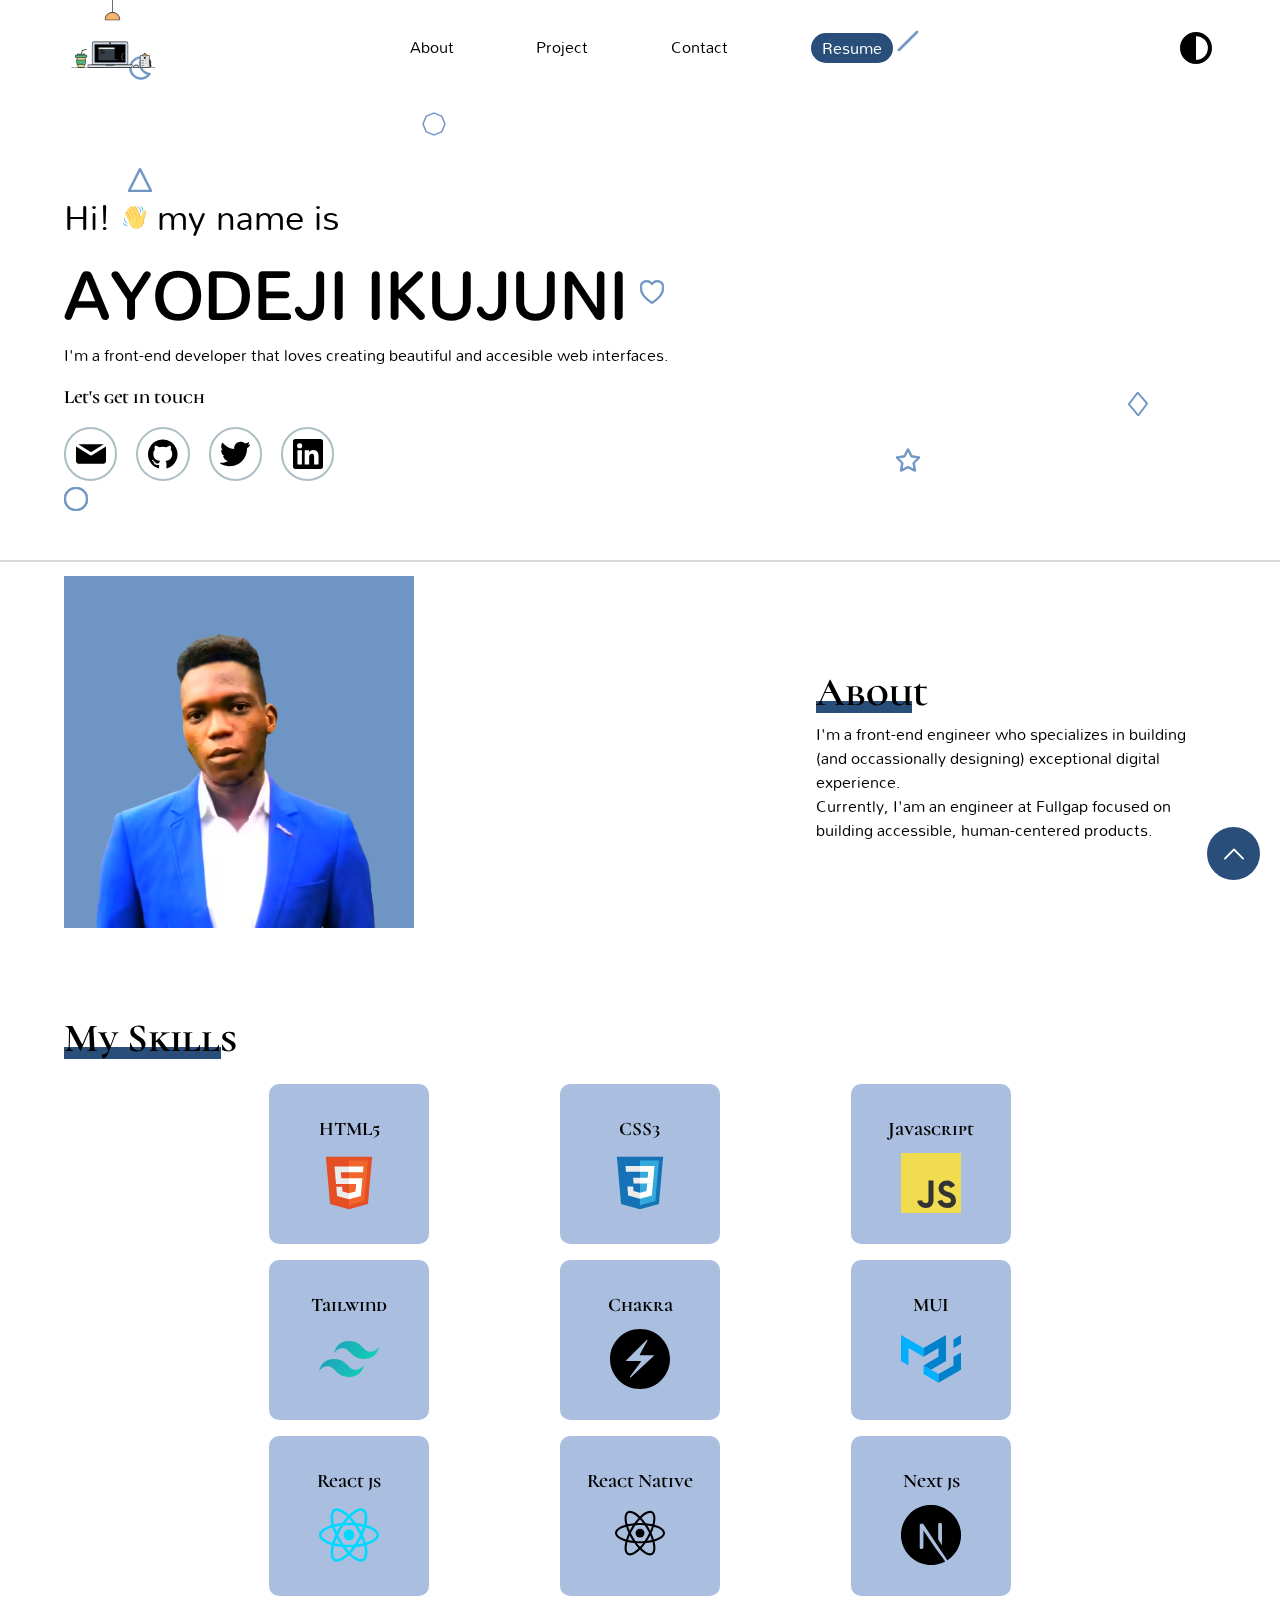
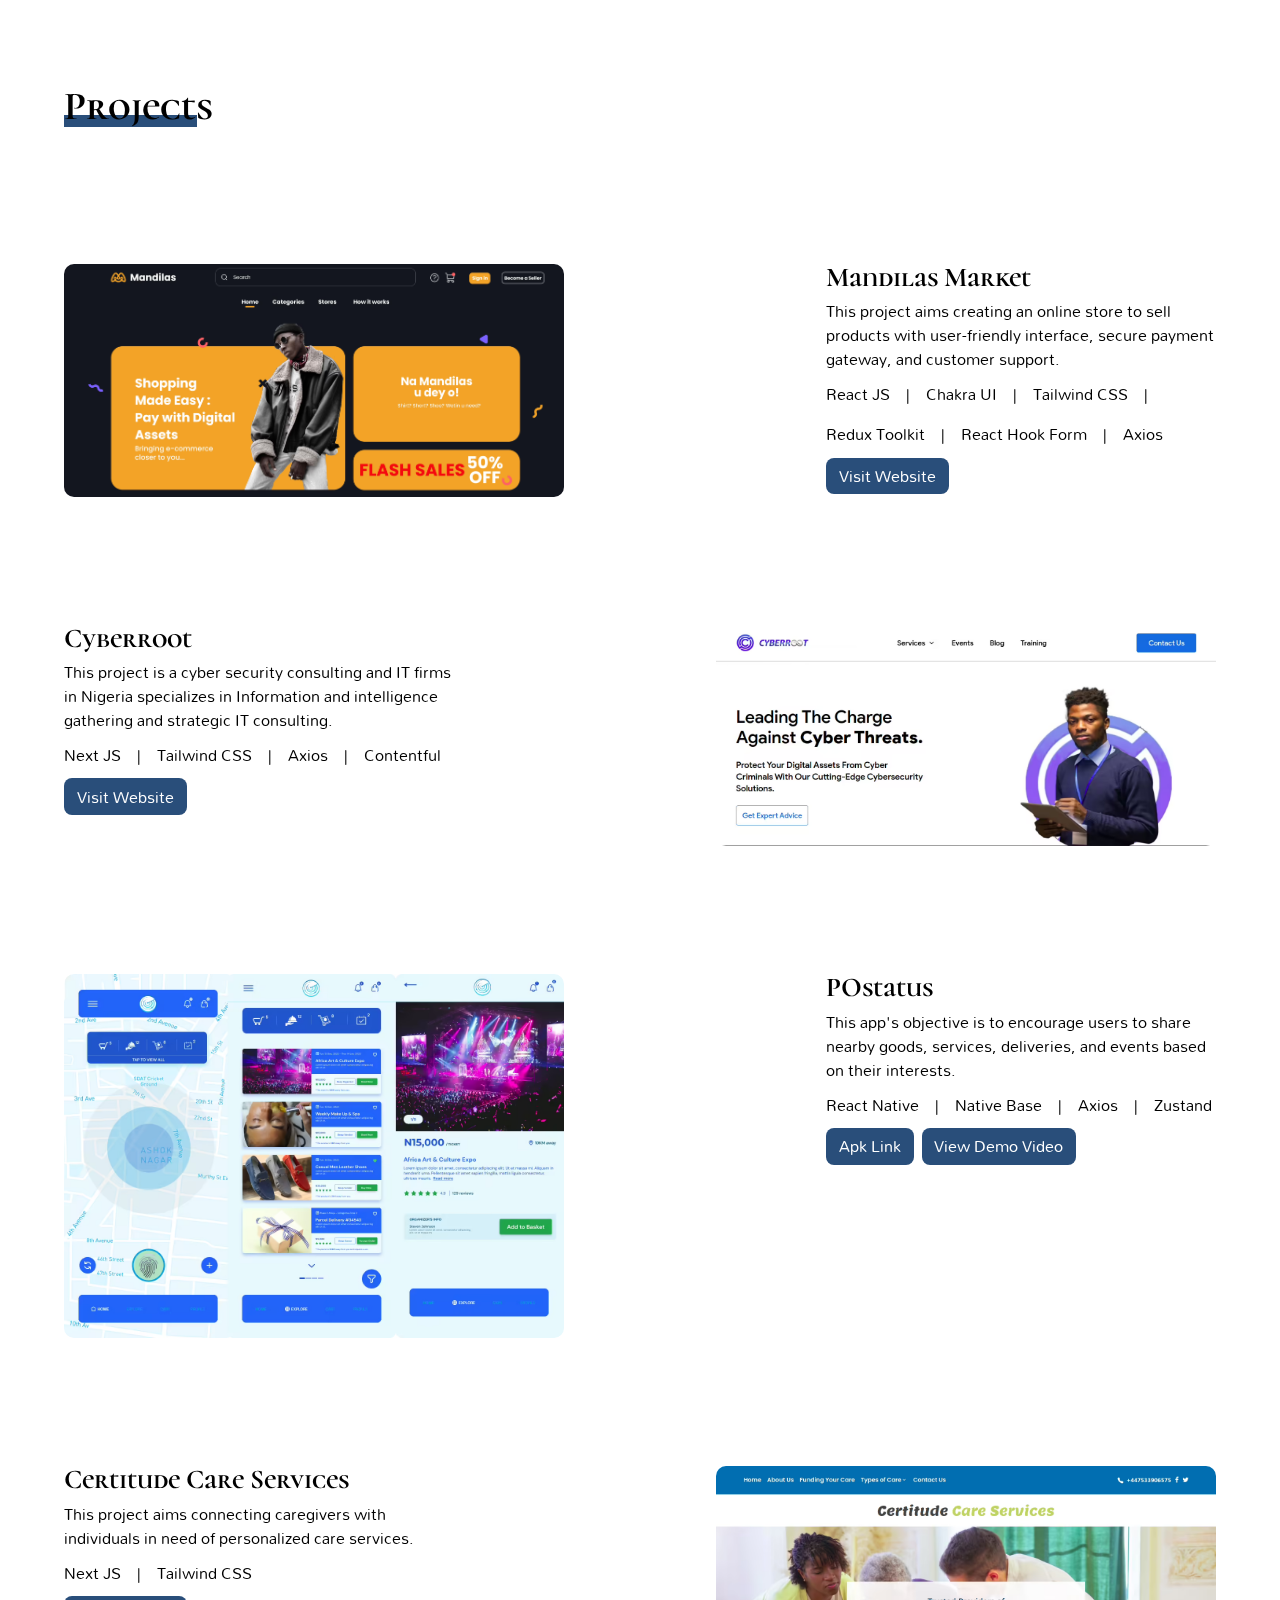
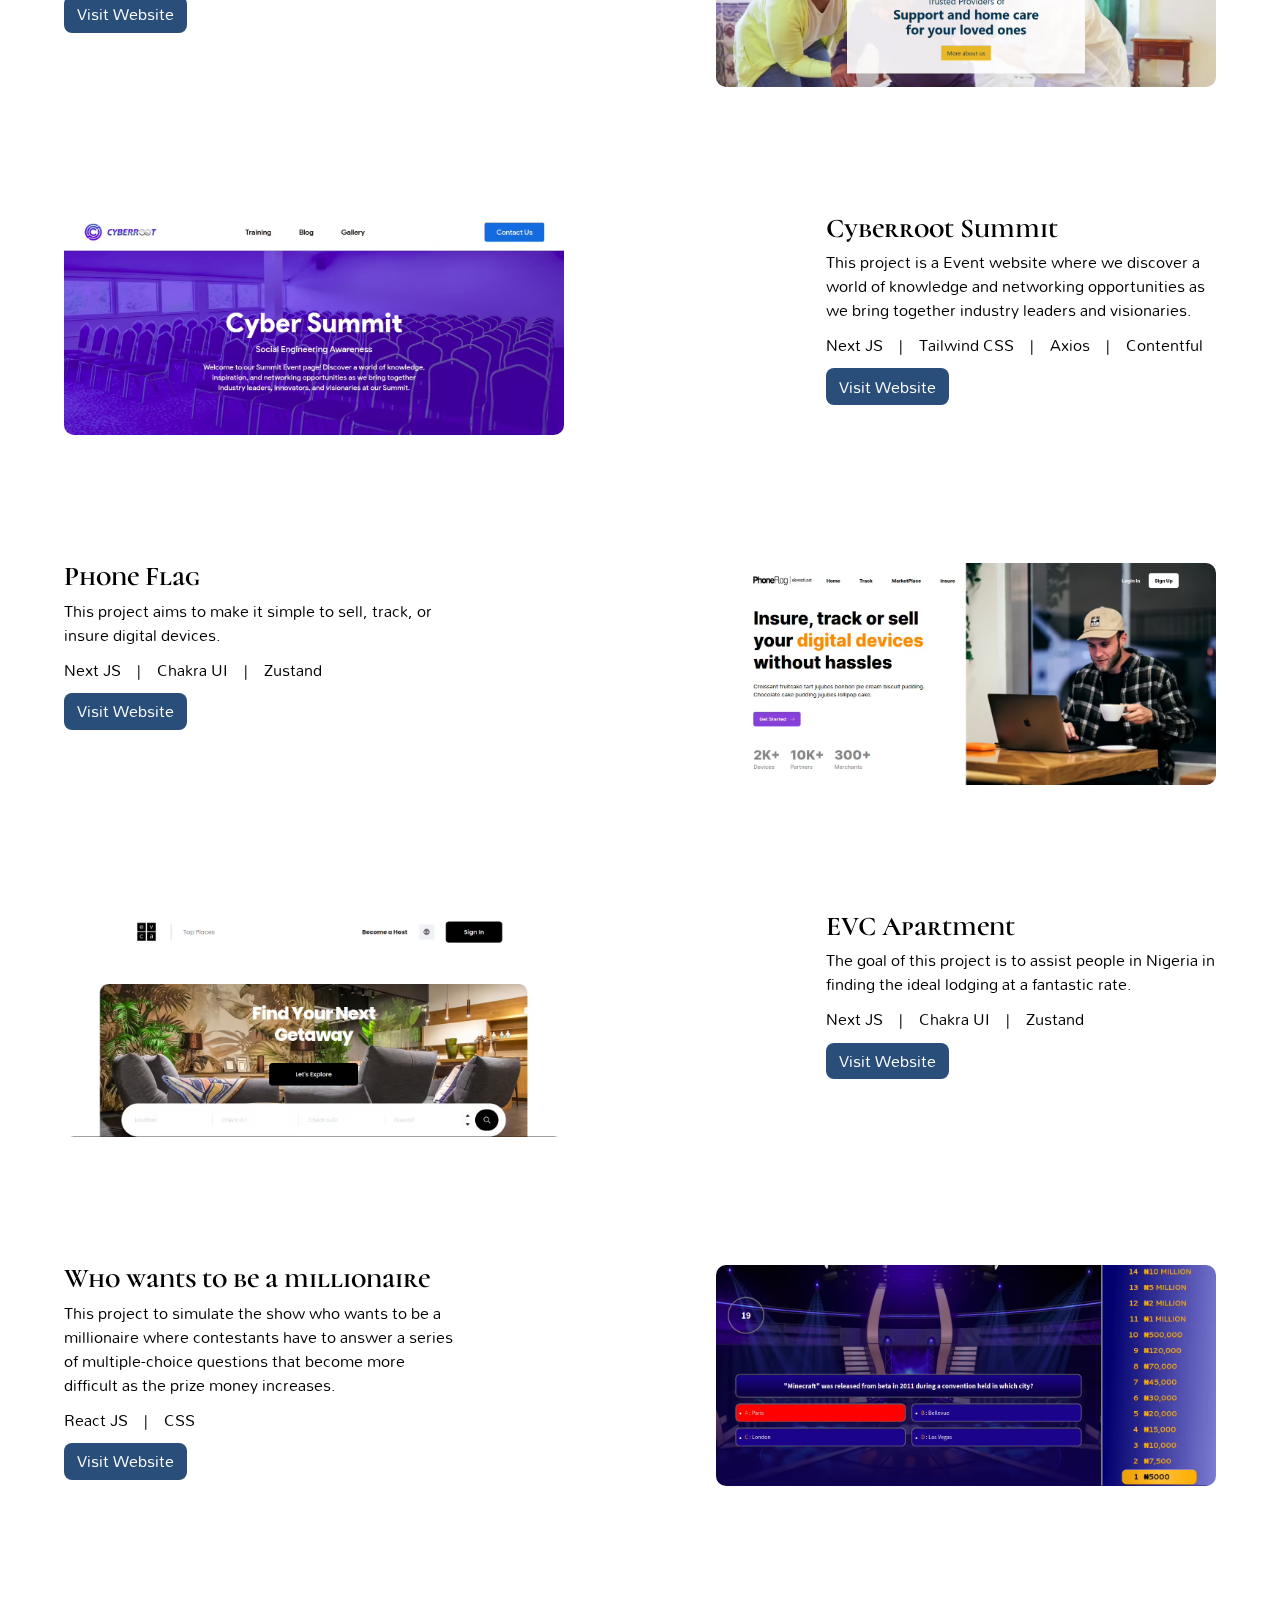
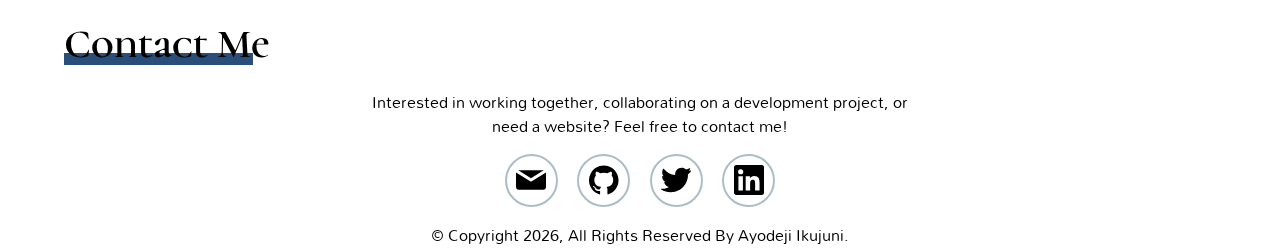
<file: index.html>
<!DOCTYPE html>
<html lang="en">
  <head>
    <meta charset="UTF-8" />
    <meta http-equiv="X-UA-Compatible" content="IE=edge" />
    <meta
      name="Keywords"
      content="HTML, CSS, JavaScript, Frontend, front-end, React, Git, Programming, Web Development, Website, Developer, Next JS, Chakra UI, Frontend Web Developer, Frontend Developer, developer, web developer, React Native, Tailwind, HTML5, Software Developer, Frontend Developer, Instructor,Software engineer,Ayodeji, Ikujuni, IKUJUNI, AYODEJI, ayodeji, ikujuni, ayodejiikujuni, ayodeji ikujuni, ikujuni ayodeji"
    />
    <meta name="title" content="IKUJUNI AYODEJI - Frontend developer" />
    <meta
      name="description"
      content=" I'm a front-end engineer who specializes in building (and occassionally designing) exceptional digital experience."
    />
    <meta name="language" content="English" />
    <meta name="revisit-after" content="2 days" />
    <meta name="author" content="Ayodeji" />
    <meta name="robots" content="index,follow" />
    <!-- Twitter -->
    <meta property="twitter:card" content="summary_large_image" />
    <meta
      property="twitter:url"
      content="https://ayodejiikujuni.netlify.app/"
    />
    <meta
      property="twitter:title"
      content="IKUJUNI AYODEJI - Frontend developer"
    />
    <meta
      property="twitter:description"
      content="I'm a front-end engineer who specializes in building (and occassionally designing) exceptional digital experience."
    />
    <meta
      property="twitter:image"
      content="https://res.cloudinary.com/duakn882p/image/upload/v1688475804/AYODEJI_2_epunk3.png"
    />
    <!-- Open Graph / Facebook -->
    <meta property="og:type" content="website" />
    <meta property="og:url" content="https://ayodejiikujuni.netlify.app/" />
    <meta
      property="og:image"
      content="https://res.cloudinary.com/duakn882p/image/upload/v1688475804/AYODEJI_2_epunk3.png"
    />
    <meta property="og:image:type" content="image/png" />
    <meta property="og:image:width" content="436" />
    <meta property="og:image:height" content="328" />
    <meta property="og:title" content="IKUJUNI AYODEJI - Frontend developer" />
    <meta
      property="og:description"
      content="I'm a front-end engineer who specializes in building (and occassionally designing) exceptional digital experience."
    />
    <meta name="viewport" content="width=device-width, initial-scale=1.0" />
    <title>IKUJUNI AYODEJI - Frontend developer</title>

    <link
      rel="shortcut icon"
      href="https://res.cloudinary.com/duakn882p/image/upload/v1688475804/AYODEJI_2_epunk3.png"
      type="image/x-icon"
    />

    <link rel="stylesheet" href="style.css" />
    <script src="script.js" defer></script>
  </head>
  <body>
    <div class="bg-animation" aria-hidden="true">
      <svg
        version="1.0"
        id="Layer_1"
        xmlns="http://www.w3.org/2000/svg"
        xmlns:xlink="http://www.w3.org/1999/xlink"
        x="0px"
        y="0px"
        style="display: none"
        viewBox="0 0 64 64"
        enable-background="new 0 0 64 64"
        xml:space="preserve"
        class="animatedSVG"
      >
        <ellipse
          fill="none"
          stroke="#000000"
          stroke-width="2"
          stroke-miterlimit="10"
          cx="32"
          cy="32"
          rx="31"
          ry="20"
        />
      </svg>
      <svg
        viewBox="0 0 24 24"
        fill="none"
        class="animationBg1 animatedSVG"
        xmlns="http://www.w3.org/2000/svg"
      >
        <path
          d="M11.7704 1.09511C11.9174 1.03421 12.0826 1.03421 12.2296 1.09511L19.5486 4.12672C19.6956 4.18761 19.8124 4.30442 19.8733 4.45144L22.9049 11.7704C22.9658 11.9174 22.9658 12.0826 22.9049 12.2296L19.8733 19.5486C19.8124 19.6956 19.6956 19.8124 19.5486 19.8733L12.2296 22.9049C12.0826 22.9658 11.9174 22.9658 11.7704 22.9049L4.45144 19.8733C4.30442 19.8124 4.18761 19.6956 4.12672 19.5486L1.09511 12.2296C1.03421 12.0826 1.03421 11.9174 1.09511 11.7704L4.12672 4.45144C4.18761 4.30442 4.30442 4.18761 4.45144 4.12672L11.7704 1.09511Z"
          stroke-width="1.5"
          stroke-linecap="round"
          stroke-linejoin="round"
        />
      </svg>
      <svg
        version="1.1"
        xmlns="http://www.w3.org/2000/svg"
        viewBox="0 0 512 512"
        xmlns:xlink="http://www.w3.org/1999/xlink"
        enable-background="new 0 0 512 512"
        class="fill animationBg2 animatedSVG"
      >
        <g>
          <g>
            <path
              d="m275.4,500.7c-135,0-244.7-109.8-244.7-244.7 1.06581e-14-134.9 109.8-244.7 244.7-244.7 8.2,0 16.4,0.4 24.6,1.2 7.2,0.7 13.5,5.2 16.5,11.7s2.4,14.2-1.6,20.2c-23,33.8-35.2,73.3-35.2,114.2 0,105 78.7,192.2 183.2,202.6 7.2,0.7 13.5,5.2 16.5,11.7 3.1,6.5 2.4,14.2-1.6,20.2-45.8,67.4-121.4,107.6-202.4,107.6zm-12.5-448c-106.5,6.5-191.2,95.2-191.2,203.3 1.42109e-14,112.3 91.4,203.7 203.7,203.7 56.4,0 109.6-23.4 147.8-63.7-46.2-11.7-88.1-36.8-120.8-72.6-41.1-45.2-63.8-103.6-63.8-164.6 0.1-37.1 8.4-73.2 24.3-106.1z"
            />
          </g>
        </g>
      </svg>
      <svg
        viewBox="0 -0.43 29.956 29.956"
        class="fill animationBg3 animatedSVG"
        data-name="10 - Love"
        xmlns="http://www.w3.org/2000/svg"
      >
        <path
          id="_10_-_Love-2"
          data-name="10 - Love"
          d="M16,4.986A8.785,8.785,0,0,0,3.522,4.075c-3.2,3.038-3.395,9.113-.2,15.189,2.131,4.325,7.576,8.69,12.14,11.581a1,1,0,0,0,1.07,0c4.567-2.893,10.017-7.262,12.15-11.6,3.188-6.063,2.99-12.133-.207-15.169A8.785,8.785,0,0,0,16,4.986h0ZM15.154,7.2a1,1,0,0,0,1.692,0A6.792,6.792,0,0,1,27.1,5.525h0A6.408,6.408,0,0,1,28.92,9.452a15.475,15.475,0,0,1-2.015,8.882c0,.008-.009.017-.013.025C24.98,22.251,20.161,26.115,16,28.812c-4.161-2.7-8.98-6.561-10.892-10.453,0-.008-.008-.017-.013-.025A15.483,15.483,0,0,1,3.08,9.452,6.414,6.414,0,0,1,4.9,5.525,6.792,6.792,0,0,1,15.154,7.2Z"
          transform="translate(-1.023 -1.896)"
        />
      </svg>
      <svg
        viewBox="0 0 24 24"
        class="fill animationBg4 animatedSVG"
        xmlns="http://www.w3.org/2000/svg"
      >
        <path
          d="M21.71,3.29a1,1,0,0,0-1.42,0l-18,18a1,1,0,0,0,0,1.42,1,1,0,0,0,1.42,0l18-18A1,1,0,0,0,21.71,3.29Z"
        />
      </svg>
      <svg
        version="1.1"
        class="fill animationBg5 animatedSVG"
        xmlns="http://www.w3.org/2000/svg"
        xmlns:xlink="http://www.w3.org/1999/xlink"
        x="0px"
        y="0px"
        viewBox="0 0 211.571 211.571"
        style="enable-background: new 0 0 211.571 211.571"
        xml:space="preserve"
      >
        <g>
          <path
            d="M104.619,1.75L103.184,0L22.294,107.326l-0.863,1.131l86.555,102.631l0.408,0.483l80.871-108.693
		l0.873-1.127L104.619,1.75z M29.384,108.174l74.057-98.082l78.753,91.79l-74.054,99.861L29.384,108.174z"
          />
        </g>
        <g></g>
        <g></g>
        <g></g>
        <g></g>
        <g></g>
        <g></g>
        <g></g>
        <g></g>
        <g></g>
        <g></g>
        <g></g>
        <g></g>
        <g></g>
        <g></g>
        <g></g>
      </svg>
      <svg
        version="1.1"
        class="fill animationBg6 animatedSVG"
        xmlns="http://www.w3.org/2000/svg"
        xmlns:xlink="http://www.w3.org/1999/xlink"
        x="0px"
        y="0px"
        viewBox="0 0 29.107 29.107"
        style="enable-background: new 0 0 29.107 29.107"
        xml:space="preserve"
      >
        <g>
          <g id="c149_moon">
            <path
              id="_x3C_Compound_Path_x3E__7_"
              d="M14.558,2.079c6.877,0,12.471,5.597,12.471,12.473c0,6.877-5.594,12.476-12.471,12.476
			c-6.879,0-12.478-5.599-12.478-12.476C2.08,7.676,7.679,2.079,14.558,2.079 M14.558,0C6.563,0,0,6.562,0,14.552
			c0,7.995,6.563,14.555,14.558,14.555s14.549-6.56,14.549-14.555C29.106,6.562,22.552,0,14.558,0L14.558,0z"
            />
          </g>
          <g id="Capa_1_226_"></g>
        </g>
        <g></g>
        <g></g>
        <g></g>
        <g></g>
        <g></g>
        <g></g>
        <g></g>
        <g></g>
        <g></g>
        <g></g>
        <g></g>
        <g></g>
        <g></g>
        <g></g>
        <g></g>
      </svg>
      <svg
        version="1.1"
        class="fill animationBg7 animatedSVG"
        xmlns="http://www.w3.org/2000/svg"
        xmlns:xlink="http://www.w3.org/1999/xlink"
        x="0px"
        y="0px"
        viewBox="0 0 243.317 243.317"
        style="enable-background: new 0 0 243.317 243.317"
        xml:space="preserve"
      >
        <path
          d="M242.949,93.714c-0.882-2.715-3.229-4.694-6.054-5.104l-74.98-10.9l-33.53-67.941c-1.264-2.56-3.871-4.181-6.725-4.181
	c-2.855,0-5.462,1.621-6.726,4.181L81.404,77.71L6.422,88.61C3.596,89.021,1.249,91,0.367,93.714
	c-0.882,2.715-0.147,5.695,1.898,7.688l54.257,52.886L43.715,228.96c-0.482,2.814,0.674,5.658,2.983,7.335
	c2.309,1.678,5.371,1.9,7.898,0.571l67.064-35.254l67.063,35.254c1.097,0.577,2.296,0.861,3.489,0.861c0.007,0,0.014,0,0.021,0
	c0,0,0,0,0.001,0c4.142,0,7.5-3.358,7.5-7.5c0-0.629-0.078-1.24-0.223-1.824l-12.713-74.117l54.254-52.885
	C243.096,99.41,243.832,96.429,242.949,93.714z M173.504,146.299c-1.768,1.723-2.575,4.206-2.157,6.639l10.906,63.581
	l-57.102-30.018c-2.185-1.149-4.795-1.149-6.979,0l-57.103,30.018l10.906-63.581c0.418-2.433-0.389-4.915-2.157-6.639
	l-46.199-45.031l63.847-9.281c2.443-0.355,4.555-1.889,5.647-4.103l28.55-57.849l28.55,57.849c1.092,2.213,3.204,3.748,5.646,4.103
	l63.844,9.281L173.504,146.299z"
        />
        <g></g>
        <g></g>
        <g></g>
        <g></g>
        <g></g>
        <g></g>
        <g></g>
        <g></g>
        <g></g>
        <g></g>
        <g></g>
        <g></g>
        <g></g>
        <g></g>
        <g></g>
      </svg>
      <svg
        version="1.1"
        class="fill animationBg8 animatedSVG"
        xmlns="http://www.w3.org/2000/svg"
        xmlns:xlink="http://www.w3.org/1999/xlink"
        x="0px"
        y="0px"
        viewBox="0 0 512.055 512.055"
        style="enable-background: new 0 0 512.055 512.055"
        xml:space="preserve"
      >
        <g>
          <g>
            <path
              d="M509.775,481.154L275.109,11.82c-7.862-15.724-30.3-15.724-38.162,0L2.28,481.154
			c-7.092,14.185,3.222,30.874,19.081,30.874h469.333C506.553,512.028,516.868,495.338,509.775,481.154z M55.879,469.361
			L256.028,69.064l200.149,400.297H55.879z"
            />
          </g>
        </g>
        <g></g>
        <g></g>
        <g></g>
        <g></g>
        <g></g>
        <g></g>
        <g></g>
        <g></g>
        <g></g>
        <g></g>
        <g></g>
        <g></g>
        <g></g>
        <g></g>
        <g></g>
      </svg>
    </div>
    <header id="header">
      <div class="header-container">
        <section class="logo-container" aria-label="portfolio-logo">
          <svg
            version="1.1"
            id="Layer_1"
            xmlns="http://www.w3.org/2000/svg"
            xmlns:xlink="http://www.w3.org/1999/xlink"
            x="0px"
            y="0px"
            viewBox="0 0 1000 1000"
            enable-background="new 0 0 1000 1000"
            xml:space="preserve"
          >
            <g>
              <g id="Layer_1_1_">
                <linearGradient
                  id="SVGID_1_"
                  gradientUnits="userSpaceOnUse"
                  x1="505.007"
                  y1="805.275"
                  x2="505.007"
                  y2="280.795"
                  gradientTransform="matrix(1 0 0 -1 0 1000)"
                >
                  <stop offset="0" style="stop-color: #ffffff" />
                  <stop
                    offset="0.093"
                    style="stop-color: #ffffff; stop-opacity: 0.864"
                  />
                  <stop
                    offset="0.284"
                    style="stop-color: #ffffff; stop-opacity: 0.605"
                  />
                  <stop
                    offset="0.466"
                    style="stop-color: #ffffff; stop-opacity: 0.389"
                  />
                  <stop
                    offset="0.633"
                    style="stop-color: #ffffff; stop-opacity: 0.221"
                  />
                  <stop
                    offset="0.784"
                    style="stop-color: #ffffff; stop-opacity: 0.1"
                  />
                  <stop
                    offset="0.911"
                    style="stop-color: #ffffff; stop-opacity: 0.026"
                  />
                  <stop
                    offset="1"
                    style="stop-color: #ffffff; stop-opacity: 0"
                  />
                </linearGradient>
                <polygon
                  opacity="0.43"
                  fill="url(#SVGID_1_)"
                  enable-background="new    "
                  points="813.971,701.562 196.043,701.562
              427.014,201.676 583,201.676 		"
                />
                <g>
                  <path
                    fill="#283035"
                    d="M182.566,565.775c-0.272,0-0.548-0.028-0.825-0.086c-2.162-0.454-3.547-2.574-3.093-4.736l7.832-37.326
                c0.321-1.531,1.505-2.734,3.03-3.08l41.168-9.333c2.156-0.487,4.297,0.863,4.785,3.017c0.489,2.155-0.862,4.297-3.017,4.786
                l-38.665,8.766l-7.305,34.813C186.081,564.48,184.418,565.775,182.566,565.775z"
                  />
                </g>
                <path
                  fill="#D2DCE6"
                  d="M310.7,435.853h337.778c9.451,0,17.113,7.662,17.113,17.113v222.887l0,0h-372l0,0V452.965
              C293.592,443.516,301.251,435.855,310.7,435.853z"
                />
                <g>
                  <path
                    fill="#283035"
                    d="M665.591,678.854h-372c-1.657,0-3-1.343-3-3V452.965c0.001-11.087,9.022-20.109,20.109-20.112h0h337.778
                c11.09,0,20.112,9.022,20.112,20.113v222.888C668.591,677.511,667.248,678.854,665.591,678.854z M296.591,672.854h366V452.966
                c0-7.782-6.331-14.113-14.112-14.113H310.7h0c-7.779,0.001-14.109,6.333-14.11,14.112V672.854z"
                  />
                </g>
                <rect
                  x="321.591"
                  y="464.136"
                  fill="#FF5C5C"
                  width="316"
                  height="184"
                />
                <g opacity="0.3" enable-background="new    ">
                  <path
                    fill="#FFFFFF"
                    d="M557.007,621.781h-52c-1.657,0-3-1.343-3-3s1.343-3,3-3h52c1.657,0,3,1.343,3,3
                S558.664,621.781,557.007,621.781z"
                  />
                </g>
                <g opacity="0.3">
                  <path
                    fill="#FFFFFF"
                    d="M631.78,561.585c2.06-0.13,3.94,1.17,4.547,3.143v-11.455c-1.098-0.321-2.236-0.487-3.38-0.492h-1.167
                c-2.516,0-3.774,1.258-3.773,3.773v1.346C628.007,560.327,629.264,561.585,631.78,561.585z"
                  />
                  <path
                    fill="#FFFFFF"
                    d="M636.327,616.494c-0.618,1.962-2.494,3.249-4.547,3.12c-2.516,0-3.774,1.257-3.773,3.772v1.348
                c0,2.515,1.258,3.772,3.773,3.773h1.167c1.144-0.005,2.282-0.171,3.38-0.492V616.494z"
                  />
                </g>
                <g>
                  <path
                    fill="#283035"
                    d="M637.591,651.136h-316c-1.657,0-3-1.343-3-3v-184c0-1.657,1.343-3,3-3h316c1.657,0,3,1.343,3,3v184
                C640.591,649.793,639.248,651.136,637.591,651.136z M324.591,645.136h310v-178h-310V645.136z"
                  />
                </g>
                <path
                  fill="#E5E5E5"
                  d="M252.543,676h454.1c2.209,0,4,1.791,4,4v4.791c0,11.046-8.954,20-20,20h-422.1c-11.046,0-20-8.954-20-20
              V680C248.543,677.791,250.334,676,252.543,676z"
                />
                <path
                  fill="#CFD1D0"
                  d="M690.639,695.787h-422.1c-9.913-0.007-18.323-7.279-19.761-17.087c-0.151,0.417-0.23,0.857-0.235,1.3
              v4.791c0,11.046,8.954,20,20,20h422.1c11.046,0,20-8.954,20-20V680c-0.005-0.443-0.084-0.883-0.235-1.3
              C708.97,688.511,700.555,695.784,690.639,695.787z"
                />
                <g>
                  <path
                    fill="#283035"
                    d="M690.643,707.791h-422.1c-12.682,0-23-10.317-23-23V680c0-3.859,3.14-7,7-7h454.1c3.859,0,7,3.141,7,7
                v4.791C713.643,697.474,703.325,707.791,690.643,707.791z M252.543,679c-0.551,0-1,0.448-1,1v4.791c0,9.374,7.626,17,17,17h422.1
                c9.374,0,17-7.626,17-17V680c0-0.552-0.448-1-1-1H252.543z"
                  />
                </g>
                <path
                  fill="#686B6D"
                  d="M437.591,675.853h84l0,0l0,0c0,4.418-3.582,8-8,8h-68C441.173,683.853,437.591,680.271,437.591,675.853
              L437.591,675.853L437.591,675.853z"
                />
                <g>
                  <path
                    fill="#283035"
                    d="M513.591,685.854h-68c-5.514,0-10-4.486-10-10c0-1.104,0.896-2,2-2h84c1.104,0,2,0.896,2,2
                C523.591,681.367,519.104,685.854,513.591,685.854z M439.934,677.854c0.825,2.328,3.05,4,5.657,4h68c2.607,0,4.832-1.672,5.657-4
                H439.934z"
                  />
                </g>
                <circle fill="#686B6D" cx="478.804" cy="449.619" r="8" />
                <g>
                  <path
                    fill="#283035"
                    d="M478.804,459.619c-5.514,0-10-4.486-10-10s4.486-10,10-10s10,4.486,10,10
                S484.318,459.619,478.804,459.619z M478.804,443.619c-3.309,0-6,2.691-6,6s2.691,6,6,6s6-2.691,6-6
                S482.113,443.619,478.804,443.619z"
                  />
                </g>
                <path
                  fill="#EAD57D"
                  d="M153.455,704.787h49.1c3.524,0,6.498-2.619,6.944-6.115l13.115-102.9H133.4l13.116,102.9
              C146.961,702.166,149.933,704.785,153.455,704.787z"
                />
                <path
                  fill="#E5C66E"
                  d="M147.048,595.774l10.406,95.034c0.443,4.048,3.863,7.114,7.935,7.114H209.6l-0.095,0.75
              c-0.446,3.496-3.42,6.115-6.944,6.115h-49.1c-3.524,0-6.498-2.62-6.943-6.115L133.4,595.774H147.048z"
                />
                <g>
                  <path
                    fill="#283035"
                    d="M202.555,707.787h-49.1c-0.001,0-0.001,0-0.002,0c-5.017-0.004-9.278-3.76-9.913-8.736l-13.116-102.9
                c-0.109-0.854,0.155-1.715,0.725-2.361c0.569-0.647,1.39-1.018,2.251-1.018h89.214c0.862,0,1.682,0.37,2.251,1.018
                c0.569,0.646,0.833,1.507,0.725,2.361l-13.115,102.9C211.841,704.031,207.576,707.787,202.555,707.787z M153.458,701.787h49.098
                c2.008,0,3.714-1.502,3.968-3.494l12.684-99.521h-82.4l12.686,99.521C149.746,700.283,151.451,701.785,153.458,701.787z"
                  />
                </g>
                <polygon
                  fill="#5CBF84"
                  points="219.25,675.164 225.593,625.397 130.42,625.397 136.763,675.164 		"
                />
                <polygon
                  fill="#4FB277"
                  points="219.25,675.164 225.593,625.397 130.42,625.397 136.763,675.164 		"
                />
                <path
                  fill="#5CBF84"
                  d="M218.856,669.414l5.319-44.017h-79.808l4.9,40.524c0.241,1.993,1.933,3.493,3.941,3.493L218.856,669.414z"
                />
                <g>
                  <path
                    fill="#283035"
                    d="M219.25,678.164h-82.487c-1.51,0-2.785-1.123-2.976-2.621l-6.343-49.768
                c-0.109-0.854,0.155-1.715,0.725-2.361c0.569-0.647,1.39-1.018,2.251-1.018h95.173c0.862,0,1.682,0.37,2.251,1.018
                c0.569,0.646,0.833,1.507,0.725,2.361l-6.343,49.768C222.035,677.041,220.76,678.164,219.25,678.164z M139.405,672.164h77.203
                l5.578-43.768h-88.359L139.405,672.164z"
                  />
                </g>
                <path
                  fill="#5CBF84"
                  d="M228.346,595.773H127.668c-6.075,0-11-4.925-11-11l0,0c0-6.075,4.925-11,11-11h100.678
              c6.075,0,11,4.925,11,11l0,0C239.346,590.848,234.421,595.773,228.346,595.773z"
                />
                <path
                  fill="#4FB277"
                  d="M228.346,595.773H127.668c-6.075,0-11-4.925-11-11l0,0c0-6.075,4.925-11,11-11h100.678
              c6.075,0,11,4.925,11,11l0,0C239.346,590.848,234.421,595.773,228.346,595.773z"
                />
                <path
                  fill="#5CBF84"
                  d="M230.72,591.023h-91.676c-4.763,0-8.625-3.862-8.625-8.625l0,0c0-4.763,3.862-8.625,8.625-8.625h91.676
              c4.763,0,8.625,3.862,8.625,8.625l0,0C239.345,587.161,235.483,591.023,230.72,591.023z"
                />
                <g>
                  <path
                    fill="#283035"
                    d="M228.346,598.773H127.668c-7.72,0-14-6.28-14-14s6.28-14,14-14h100.678c7.72,0,14,6.28,14,14
                S236.066,598.773,228.346,598.773z M127.668,576.773c-4.411,0-8,3.589-8,8s3.589,8,8,8h100.678c4.411,0,8-3.589,8-8s-3.589-8-8-8
                H127.668z"
                  />
                </g>
                <polygon
                  fill="#5CBF84"
                  points="138.006,573.774 218.006,573.774 216.423,561.774 139.59,561.774 		"
                />
                <polygon
                  fill="#54AF79"
                  points="139.59,561.774 163.062,561.774 157.506,573.774 138.006,573.774 		"
                />
                <g>
                  <path
                    fill="#283035"
                    d="M218.006,576.774h-80c-0.864,0-1.686-0.373-2.256-1.022s-0.832-1.514-0.718-2.37l1.584-12
                c0.197-1.492,1.469-2.607,2.974-2.607h76.833c1.505,0,2.777,1.115,2.974,2.607l1.583,12c0.113,0.856-0.149,1.721-0.718,2.37
                C219.692,576.402,218.87,576.774,218.006,576.774z M141.428,570.774h73.156l-0.792-6H142.22L141.428,570.774z"
                  />
                </g>
                <path
                  fill="#E5E5E5"
                  d="M721.134,704.886c0.094-16.01,13.149-28.913,29.159-28.82c15.878,0.093,28.727,12.942,28.82,28.82H721.134
              z"
                />
                <path
                  fill="#CFD1D0"
                  d="M750.124,695.729c8.388,0.08,16.4-3.47,21.976-9.736c-10.422-12.137-28.71-13.528-40.848-3.105
              c-1.112,0.955-2.15,1.993-3.105,3.105C733.723,692.259,741.736,695.809,750.124,695.729z"
                />
                <g>
                  <path
                    fill="#283035"
                    d="M779.113,707.886h-57.979c-0.799,0-1.564-0.318-2.128-0.885c-0.562-0.566-0.877-1.334-0.872-2.133
                c0.103-17.575,14.435-31.803,31.986-31.803c0.063,0,0.127,0.001,0.19,0.001c17.433,0.102,31.7,14.368,31.803,31.802
                c0.005,0.799-0.31,1.566-0.872,2.133C780.678,707.567,779.912,707.886,779.113,707.886z M724.325,701.886h51.595
                c-1.573-12.757-12.501-22.742-25.645-22.819C736.998,678.992,725.902,688.98,724.325,701.886z"
                  />
                </g>
                <path
                  opacity="0.14"
                  enable-background="new    "
                  d="M375.015,499.781h151.984c4.423,0,8.008,3.585,8.008,8.008v117.984
              c0,4.423-3.585,8.008-8.008,8.008H375.015c-4.423,0-8.008-3.585-8.008-8.008V507.789
              C367.007,503.366,370.592,499.781,375.015,499.781z"
                />
                <path
                  fill="#353F49"
                  d="M367.182,492.781h151.984c4.423,0,8.008,3.585,8.008,8.008v117.984c0,4.423-3.585,8.008-8.008,8.008
              H367.182c-4.423,0-8.008-3.585-8.008-8.008V500.789C359.174,496.366,362.759,492.781,367.182,492.781z"
                />
                <g>
                  <path
                    fill="#283035"
                    d="M519.166,628.781H367.182c-5.519,0-10.008-4.489-10.008-10.008V500.789
                c0-5.519,4.49-10.008,10.008-10.008h151.984c5.519,0,10.008,4.489,10.008,10.008v117.984
                C529.174,624.292,524.685,628.781,519.166,628.781z M367.182,494.781c-3.313,0-6.008,2.695-6.008,6.008v117.984
                c0,3.312,2.695,6.008,6.008,6.008h151.984c3.312,0,6.008-2.695,6.008-6.008V500.789c0-3.312-2.695-6.008-6.008-6.008H367.182z"
                  />
                </g>
                <path
                  fill="#EAEEEF"
                  d="M367.181,492.781h151.985c4.423,0,8.008,3.585,8.008,8.008v11.992l0,0h-168l0,0v-11.992
              C359.174,496.367,362.759,492.782,367.181,492.781z"
                />
                <g>
                  <path
                    fill="#283035"
                    d="M527.174,514.781h-168c-1.104,0-2-0.896-2-2v-11.992c0-5.518,4.489-10.007,10.007-10.008l0,0h151.985
                c5.519,0,10.008,4.489,10.008,10.008v11.992C529.174,513.886,528.278,514.781,527.174,514.781z M361.174,510.781h164v-9.992
                c0-3.312-2.695-6.008-6.008-6.008H367.181c-3.312,0-6.007,2.695-6.007,6.008V510.781z"
                  />
                </g>
                <circle
                  opacity="0.35"
                  fill="#283035"
                  enable-background="new    "
                  cx="373.507"
                  cy="502.781"
                  r="3.125"
                />
                <circle
                  opacity="0.35"
                  fill="#283035"
                  enable-background="new    "
                  cx="383.34"
                  cy="502.781"
                  r="3.125"
                />
                <circle
                  opacity="0.35"
                  fill="#283035"
                  enable-background="new    "
                  cx="392.674"
                  cy="502.781"
                  r="3.125"
                />
                <g>
                  <rect
                    x="367.007"
                    y="518.281"
                    fill="#46BB86"
                    width="11"
                    height="3"
                  />
                </g>
                <g>
                  <rect
                    x="382.007"
                    y="518.281"
                    fill="#46BB86"
                    width="30"
                    height="3"
                  />
                </g>
                <g>
                  <rect
                    x="367.007"
                    y="526.281"
                    fill="#389ABE"
                    width="45"
                    height="3"
                  />
                </g>
                <g>
                  <rect
                    x="376.007"
                    y="534.281"
                    fill="#E5C689"
                    width="22"
                    height="3"
                  />
                </g>
                <g>
                  <rect
                    x="402.007"
                    y="534.281"
                    fill="#F2F3F4"
                    width="24"
                    height="3"
                  />
                </g>
                <g>
                  <rect
                    x="388.007"
                    y="542.281"
                    fill="#F2F3F4"
                    width="46"
                    height="3"
                  />
                </g>
                <g>
                  <rect
                    x="388.007"
                    y="550.281"
                    fill="#FFA49F"
                    width="34"
                    height="3"
                  />
                </g>
                <g>
                  <rect
                    x="376.007"
                    y="558.281"
                    fill="#F2F3F4"
                    width="50"
                    height="3"
                  />
                </g>
                <g>
                  <rect
                    x="367.007"
                    y="565.281"
                    fill="#389ABE"
                    width="27"
                    height="3"
                  />
                </g>
                <g opacity="0.3">
                  <path
                    fill="#FFFFFF"
                    d="M599.643,605.522c0-3.952-1.528-6.736-4.582-8.443c-2.156-1.168-3.054-2.067-3.054-4.132v-3.5
                c0-2.425,1.078-2.964,2.964-4.222c3.144-1.347,4.672-4.221,4.672-8.533v-7.636c0-6.108,2.245-10.6,5.479-12.486
                c2.419-1.725,5.294-2.694,8.264-2.785h1.168c2.515,0,3.772,1.258,3.773,3.773v1.342c0,2.425-1.258,3.683-3.773,3.683
                c-3.5,0-5.21,2.515-5.21,7.635v9.432c0.182,4.676-2.38,9.029-6.557,11.139l-0.809,0.269v0.18
                c0.922,0.272,1.778,0.731,2.515,1.348c2.246,1.346,4.851,4.491,4.851,9.97v10.51c0,5.03,1.707,7.546,5.21,7.546
                c2.515,0,3.772,1.257,3.773,3.772v1.348c0,2.515-1.258,3.772-3.773,3.773h-1.168c-2.969-0.091-5.845-1.06-8.264-2.785
                c-3.234-1.886-5.479-6.467-5.479-12.486V605.522z"
                  />
                </g>
                <g>
                  <path
                    fill="#283035"
                    d="M177.755,662.688c-9.439,0-18.879-2.987-26.727-8.96l-1.06,1.03c-0.593,0.577-1.543,0.566-2.121-0.029
                c-0.578-0.594-0.564-1.544,0.029-2.121l2-1.945c0.545-0.53,1.399-0.57,1.99-0.09c15.001,12.158,36.776,12.158,51.775,0
                c0.592-0.481,1.449-0.44,1.993,0.093l2.5,2.443c0.593,0.578,0.604,1.528,0.024,2.121c-0.579,0.592-1.529,0.604-2.121,0.023
                l-1.56-1.523C196.632,659.701,187.193,662.688,177.755,662.688z"
                  />
                </g>
                <g>
                  <path
                    fill="#283035"
                    d="M163.062,649.021c-0.829,0-1.5-0.672-1.5-1.5V643.6c0-3.188,2.593-5.78,5.781-5.78
                c3.188,0,5.781,2.593,5.781,5.78c0,0.828-0.671,1.5-1.5,1.5s-1.5-0.672-1.5-1.5c0-1.533-1.248-2.78-2.781-2.78
                c-1.533,0-2.781,1.247-2.781,2.78v3.922C164.562,648.35,163.891,649.021,163.062,649.021z"
                  />
                </g>
                <g>
                  <path
                    fill="#283035"
                    d="M192.95,649.021c-0.829,0-1.5-0.672-1.5-1.5V643.6c0-1.533-1.248-2.78-2.781-2.78
                c-1.533,0-2.781,1.247-2.781,2.78c0,0.828-0.671,1.5-1.5,1.5s-1.5-0.672-1.5-1.5c0-3.188,2.593-5.78,5.781-5.78
                c3.188,0,5.781,2.593,5.781,5.78v3.922C194.45,648.35,193.779,649.021,192.95,649.021z"
                  />
                </g>
                <path
                  fill="#E5E5E5"
                  d="M802.841,574.886h77.8c5.026,0,9.1,4.074,9.1,9.1v111.8c0,5.026-4.074,9.1-9.1,9.1h-77.8
              c-5.026,0-9.1-4.074-9.1-9.1v-111.8C793.741,578.96,797.815,574.886,802.841,574.886z"
                />
                <path
                  fill="#CFD1D0"
                  d="M880.641,574.886h-1.153c0.166,0.688,0.251,1.393,0.253,2.1v111.8c0,5.026-4.074,9.1-9.1,9.1H794
              c0.972,4.1,4.633,6.997,8.847,7h77.8c5.026,0,9.1-4.074,9.1-9.1v-111.8c0-5.026-4.074-9.1-9.1-9.1
              C880.645,574.886,880.643,574.886,880.641,574.886z"
                />
                <g>
                  <path
                    fill="#283035"
                    d="M880.641,707.886h-77.8c-6.672,0-12.1-5.428-12.1-12.1v-111.8c0-6.672,5.428-12.101,12.1-12.101h77.8
                c6.672,0,12.101,5.429,12.101,12.101v111.8C892.741,702.458,887.312,707.886,880.641,707.886z M802.841,577.886
                c-3.363,0-6.1,2.736-6.1,6.101v111.8c0,3.363,2.736,6.1,6.1,6.1h77.8c3.364,0,6.101-2.736,6.101-6.1v-111.8
                c0-3.364-2.736-6.101-6.101-6.101H802.841z"
                  />
                </g>
                <path
                  fill="#F7B66F"
                  d="M857.741,567.342h-8v-3c0-4.418-3.582-8-8-8s-8,3.582-8,8v3h-8c-4.418,0-8,3.582-8,8s3.582,8,8,8h32
              c4.418,0,8-3.582,8-8S862.159,567.342,857.741,567.342z"
                />
                <path
                  fill="#EDA762"
                  d="M861.458,568.262c1.163,4.248-1.337,8.634-5.585,9.797c-0.695,0.19-1.412,0.285-2.132,0.283h-32
              c-1.295,0.001-2.571-0.315-3.717-0.919c0.94,3.49,4.103,5.916,7.717,5.919h32c4.418-0.004,7.997-3.589,7.992-8.008
              C865.73,572.366,864.085,569.644,861.458,568.262z"
                />
                <path
                  fill="#EDA762"
                  d="M845.741,559.342v3h3.738c-0.564-2.185-2.024-4.029-4.021-5.08
              C845.644,557.94,845.739,558.639,845.741,559.342z"
                />
                <g>
                  <path
                    fill="#283035"
                    d="M857.741,586.342h-32c-6.065,0-11-4.935-11-11s4.935-11,11-11h5c0-6.065,4.935-11,11-11s11,4.935,11,11h5
                c6.065,0,11,4.935,11,11S863.807,586.342,857.741,586.342z M825.741,570.342c-2.757,0-5,2.243-5,5s2.243,5,5,5h32
                c2.757,0,5-2.243,5-5s-2.243-5-5-5h-8c-1.657,0-3-1.343-3-3v-3c0-2.757-2.243-5-5-5s-5,2.243-5,5v3c0,1.657-1.343,3-3,3H825.741z
                "
                  />
                </g>
                <circle fill="#8EAFBF" cx="841.741" cy="604.009" r="8.333" />
                <g>
                  <path
                    fill="#283035"
                    d="M841.741,615.342c-6.249,0-11.333-5.084-11.333-11.333s5.084-11.333,11.333-11.333
                s11.333,5.084,11.333,11.333S847.99,615.342,841.741,615.342z M841.741,598.676c-2.94,0-5.333,2.393-5.333,5.333
                s2.393,5.333,5.333,5.333s5.333-2.393,5.333-5.333S844.682,598.676,841.741,598.676z"
                  />
                </g>
                <g>
                  <path
                    fill="#283035"
                    d="M829.964,632.676h-20c-1.657,0-3-1.343-3-3s1.343-3,3-3h20c1.657,0,3,1.343,3,3
                S831.621,632.676,829.964,632.676z"
                  />
                </g>
                <g>
                  <path
                    fill="#283035"
                    d="M829.964,659.842h-20c-1.657,0-3-1.343-3-3s1.343-3,3-3h20c1.657,0,3,1.343,3,3
                S831.621,659.842,829.964,659.842z"
                  />
                </g>
                <g>
                  <path
                    fill="#283035"
                    d="M829.964,687.009h-20c-1.657,0-3-1.343-3-3s1.343-3,3-3h20c1.657,0,3,1.343,3,3
                S831.621,687.009,829.964,687.009z"
                  />
                </g>
                <g>
                  <path
                    fill="#8BAFC1"
                    d="M848.394,637.541c-0.607,0-1.207-0.275-1.601-0.798l-5.214-6.935c-0.664-0.883-0.486-2.137,0.396-2.801
                c0.885-0.662,2.137-0.485,2.801,0.396l4.012,5.336l14.006-10.528c0.885-0.663,2.138-0.484,2.801,0.396
                c0.664,0.883,0.486,2.137-0.396,2.801l-15.604,11.73C849.233,637.41,848.812,637.541,848.394,637.541z"
                  />
                </g>
                <g>
                  <path
                    fill="#8BAFC1"
                    d="M848.392,664.708c-0.094,0-0.188-0.007-0.28-0.02c-0.525-0.074-1-0.354-1.318-0.778l-5.214-6.937
                c-0.664-0.884-0.486-2.137,0.396-2.801c0.885-0.663,2.139-0.485,2.801,0.396l4.012,5.338l14.006-10.529
                c0.885-0.663,2.138-0.484,2.801,0.396c0.664,0.883,0.486,2.137-0.396,2.801l-15.604,11.731
                C849.245,664.568,848.822,664.708,848.392,664.708z"
                  />
                </g>
                <rect
                  x="894.103"
                  y="630.916"
                  transform="matrix(0.9905 -0.1378 0.1378 0.9905 -82.7858 130.2451)"
                  fill="#3BBC88"
                  width="10"
                  height="64"
                />
                <g>
                  <path
                    fill="#283035"
                    d="M898.561,697.3c-0.433,0-0.856-0.141-1.206-0.404c-0.423-0.32-0.702-0.795-0.774-1.32l-8.82-63.39
                c-0.073-0.525,0.065-1.058,0.385-1.481c0.32-0.423,0.795-0.702,1.32-0.774l9.904-1.378c1.083-0.161,2.104,0.61,2.256,1.705
                l8.82,63.389c0.152,1.094-0.61,2.104-1.705,2.256l-9.904,1.379C898.744,697.294,898.652,697.3,898.561,697.3z M891.997,633.615
                l8.269,59.428l5.942-0.827l-8.269-59.427L891.997,633.615z"
                  />
                </g>
                <polygon
                  fill="#E5E5E5"
                  points="908.467,693.92 898.562,695.298 904.893,704.513 		"
                />
                <g>
                  <path
                    fill="#283035"
                    d="M904.893,706.513c-0.653,0-1.272-0.32-1.648-0.867l-6.33-9.215c-0.393-0.571-0.461-1.306-0.182-1.939
                c0.28-0.635,0.868-1.079,1.555-1.174l9.904-1.378c0.686-0.101,1.374,0.171,1.815,0.705c0.442,0.533,0.576,1.258,0.355,1.915
                l-3.574,10.593c-0.242,0.718-0.869,1.237-1.62,1.341C905.076,706.507,904.983,706.513,904.893,706.513z M902.043,696.833
                l2.233,3.25l1.261-3.736L902.043,696.833z"
                  />
                </g>
                <rect
                  x="890.707"
                  y="620.829"
                  transform="matrix(0.9904 -0.1381 0.1381 0.9904 -77.8429 129.3771)"
                  fill="#E5E5E5"
                  width="5.997"
                  height="9.996"
                />
                <g>
                  <path
                    fill="#283035"
                    d="M891.426,633.189c-0.433,0-0.855-0.141-1.205-0.403c-0.423-0.32-0.702-0.795-0.775-1.319l-1.38-9.899
                c-0.152-1.094,0.611-2.104,1.704-2.257l5.939-0.828c1.096-0.146,2.104,0.61,2.256,1.704l1.381,9.899
                c0.074,0.525-0.064,1.058-0.384,1.481c-0.32,0.423-0.795,0.702-1.319,0.775l-5.94,0.828
                C891.609,633.184,891.518,633.189,891.426,633.189z M892.302,622.995l0.828,5.939l1.98-0.276l-0.829-5.939L892.302,622.995z"
                  />
                </g>
                <g>
                  <path
                    fill="#283035"
                    d="M908.602,657.545c-0.676,0-1.335-0.342-1.712-0.962c-1.242-2.047-2.116-4.275-2.596-6.622
                c-0.639-3.137-0.162-5.574,0.22-7.533c0.347-1.776,0.508-2.744,0.082-3.637c-0.066-0.141-0.131-0.286-0.196-0.437
                c-0.388-0.885-0.693-1.584-3.574-2c-1.093-0.158-1.852-1.172-1.693-2.266s1.17-1.844,2.266-1.693
                c4.688,0.677,5.899,2.604,6.666,4.355c0.048,0.108,0.094,0.215,0.143,0.316c1.015,2.128,0.617,4.16,0.233,6.127
                c-0.347,1.776-0.705,3.614-0.227,5.968c0.387,1.893,1.093,3.691,2.097,5.345c0.573,0.944,0.272,2.175-0.672,2.748
                C909.313,657.451,908.955,657.545,908.602,657.545z"
                  />
                </g>
                <g>
                  <path
                    fill="#283035"
                    d="M946.5,707.886h-25.75c-1.657,0-3-1.343-3-3s1.343-3,3-3h25.75c1.657,0,3,1.343,3,3
                S948.157,707.886,946.5,707.886z"
                  />
                </g>
                <g>
                  <path
                    fill="#283035"
                    d="M909.5,707.886H234.333c-1.657,0-3-1.343-3-3s1.343-3,3-3H909.5c1.657,0,3,1.343,3,3
                S911.157,707.886,909.5,707.886z"
                  />
                </g>
                <g>
                  <path
                    fill="#283035"
                    d="M222.616,707.886H114.75c-1.657,0-3-1.343-3-3s1.343-3,3-3h107.866c1.657,0,3,1.343,3,3
                S224.273,707.886,222.616,707.886z"
                  />
                </g>
                <g>
                  <path
                    fill="#283035"
                    d="M103.5,707.886H80.333c-1.657,0-3-1.343-3-3s1.343-3,3-3H103.5c1.657,0,3,1.343,3,3
                S105.157,707.886,103.5,707.886z"
                  />
                </g>
                <ellipse
                  transform="matrix(0.1602 -0.9871 0.9871 0.1602 223.1606 669.4578)"
                  fill="#FFFFFF"
                  cx="505.007"
                  cy="203.582"
                  rx="24"
                  ry="24"
                />
                <path
                  fill="#F7B66F"
                  d="M436.111,209c-4.767-0.016-8.619-3.893-8.603-8.661c0.001-0.345,0.023-0.689,0.065-1.031
              C432.238,159.7,465.127,129,505.007,129s72.769,30.7,77.433,70.308c0.586,4.731-2.774,9.041-7.505,9.627
              c-0.344,0.043-0.689,0.064-1.035,0.065H436.111z"
                />
                <path
                  fill="#EFAA65"
                  d="M517.007,129.944L517.007,129.944c-0.258-0.041-0.519-0.07-0.778-0.108
              c-0.909-0.134-1.823-0.255-2.742-0.357c-0.418-0.047-0.837-0.085-1.257-0.125c-0.762-0.072-1.525-0.137-2.289-0.181
              c-0.444-0.026-0.885-0.059-1.33-0.08c-1.195-0.056-2.4-0.093-3.6-0.093s-2.4,0.036-3.588,0.093
              c-0.549,0.026-1.094,0.069-1.64,0.106c-0.59,0.041-1.18,0.083-1.767,0.138c-0.72,0.065-1.436,0.143-2.15,0.229
              c-0.349,0.042-0.7,0.089-1.044,0.136c-36.024,4.823-64.327,34.836-67.512,72.249c-0.315,3.564,2.318,6.708,5.882,7.024
              c0.186,0.016,0.372,0.025,0.558,0.025h142.518c3.562,0.01,6.457-2.868,6.468-6.43c0.001-0.172-0.006-0.343-0.019-0.514
              C579.629,165.22,552.2,135.518,517.007,129.944z M454.031,186.929c6.905-25.09,25.68-45.196,50.24-53.8
              c24.582,8.587,43.381,28.696,50.294,53.8c1.551,5.738-1.842,11.647-7.58,13.198c-0.927,0.251-1.884,0.376-2.844,0.373h-79.685
              c-5.943,0.021-10.778-4.78-10.798-10.724C453.654,188.815,453.78,187.857,454.031,186.929z"
                />
                <g>
                  <path
                    fill="#283035"
                    d="M436.178,212c-0.003,0-0.005,0-0.008,0c-3.123-0.009-6.055-1.232-8.256-3.447
                c-2.202-2.214-3.41-5.153-3.401-8.275c0.001-0.468,0.031-0.941,0.089-1.406C429.53,157.335,464.098,126,505.007,126
                c40.911,0,75.478,31.335,80.404,72.888c0.383,3.082-0.462,6.145-2.382,8.607c-1.919,2.463-4.682,4.031-7.781,4.416
                c-0.464,0.058-0.938,0.087-1.407,0.089H436.178z M436.178,206h137.654c0.221,0,0.45-0.015,0.678-0.043
                c1.508-0.188,2.853-0.951,3.787-2.149c0.934-1.198,1.345-2.689,1.157-4.196C574.884,161.059,542.879,132,505.007,132
                c-37.871,0-69.877,29.06-74.45,67.595c-0.03,0.243-0.044,0.471-0.045,0.7c-0.004,1.52,0.584,2.95,1.655,4.028
                c1.07,1.076,2.495,1.672,4.013,1.678H436.178z"
                  />
                </g>
                <g>
                  <rect x="502.007" fill="#283035" width="6" height="129" />
                </g>
              </g>
            </g>
          </svg>
        </section>
        <section class="header-navigation">
          <nav>
            <ul>
              <li><a href="#about">About</a></li>
              <li><a href="#project">Project</a></li>
              <li><a href="#contact">Contact</a></li>

              <button class="resume">
                <a
                  href="./Ayodeji's Resume-latest.pdf"
                  download="AYODEJI's resume"
                  >Resume</a
                >
              </button>
            </ul>
          </nav>
          <section class="theme" title="Activate dark mode">
            <svg
              width="100%"
              xmlns="http://www.w3.org/2000/svg"
              viewBox="0 0 496 496"
            >
              <path
                fill="currentColor"
                d="M8,256C8,393,119,504,256,504S504,393,504,256,393,8,256,8,8,119,8,256ZM256,440V72a184,184,0,0,1,0,368Z"
                transform="translate(-8 -8)"
              />
            </svg>
          </section>
          <div class="close-svg" aria-hidden="true">
            <svg
              style="enable-background: new 0 0 512 512"
              version="1.1"
              viewBox="0 0 512 512"
              xml:space="preserve"
              xmlns="http://www.w3.org/2000/svg"
              xmlns:xlink="http://www.w3.org/1999/xlink"
            >
              <path
                class="st0"
                d="M284.3,245.1l110.9-110.9c7.8-7.8,7.8-20.5,0-28.3s-20.5-7.8-28.3,0L256,216.8L145.1,105.9  c-7.8-7.8-20.5-7.8-28.3,0s-7.8,20.5,0,28.3l110.9,110.9L116.9,355.9c-7.8,7.8-7.8,20.5,0,28.3c3.9,3.9,9,5.9,14.1,5.9  c5.1,0,10.2-2,14.1-5.9L256,273.3l110.9,110.9c3.9,3.9,9,5.9,14.1,5.9s10.2-2,14.1-5.9c7.8-7.8,7.8-20.5,0-28.3L284.3,245.1z"
              />
            </svg>
          </div>
        </section>
        <div class="header-mobile-menu" aria-hidden="true">
          <svg
            viewBox="0 0 20 20"
            fill="none"
            xmlns="http://www.w3.org/2000/svg"
            class="menu-svg"
          >
            <path
              fill-rule="evenodd"
              clip-rule="evenodd"
              d="M3 5C3 4.44772 3.44772 4 4 4H16C16.5523 4 17 4.44772 17 5C17 5.55228 16.5523 6 16 6H4C3.44772 6 3 5.55228 3 5Z"
            />
            <path
              fill-rule="evenodd"
              clip-rule="evenodd"
              d="M3 10C3 9.44772 3.44772 9 4 9H10C10.5523 9 11 9.44772 11 10C11 10.5523 10.5523 11 10 11H4C3.44772 11 3 10.5523 3 10Z"
            />
            <path
              fill-rule="evenodd"
              clip-rule="evenodd"
              d="M3 15C3 14.4477 3.44772 14 4 14H16C16.5523 14 17 14.4477 17 15C17 15.5523 16.5523 16 16 16H4C3.44772 16 3 15.5523 3 15Z"
            />
          </svg>
        </div>
      </div>
    </header>
    <main>
      <hr class="divider" />
      <section class="main-container">
        <section class="main-intro">
          <span class="greetings-intro">
            Hi!
            <svg
              viewBox="0 0 64 64"
              xmlns="http://www.w3.org/2000/svg"
              xmlns:xlink="http://www.w3.org/1999/xlink"
              aria-hidden="true"
              role="img"
              class="iconify--emojione wave"
              preserveAspectRatio="xMidYMid meet"
            >
              <g fill="#42ade2">
                <path
                  d="M16.1 48.5c-.5-.1-.9-.2-1.4-.4c-.5-.2-.9-.3-1.3-.5c-.9-.4-1.7-.9-2.5-1.5C9.3 45 8 43.5 7 41.7C6 40 5.4 38 5.3 36.1c-.1-1 0-1.9.1-2.9c.1-.5.2-.9.3-1.4c.1-.5.3-.9.4-1.4l.1 1.4c0 .5.1.9.2 1.4c.1.9.3 1.8.5 2.6c.4 1.7 1 3.3 1.9 4.8c.9 1.5 1.9 2.9 3.2 4.2c.6.6 1.3 1.2 2 1.8c.3.3.7.6 1.1.9l1 1"
                ></path>
                <path
                  d="M15.8 52.1c-.3.2-.7.3-1.1.4c-.4.1-.7.2-1.1.2c-.7.1-1.5.2-2.3.1c-1.5-.1-3.1-.5-4.4-1.2c-1.4-.7-2.6-1.8-3.4-3.1c-.4-.6-.8-1.3-1.1-2c-.1-.3-.2-.7-.3-1.1c0-.3-.1-.6-.1-1c.3.3.5.6.7.8c.3.3.5.6.7.8c.5.5.9 1 1.4 1.4c1 .9 2 1.7 3.2 2.3c1.1.6 2.4 1.1 3.6 1.5c.6.2 1.3.3 2 .5c.3.1.7.1 1 .2c.5.1.8.1 1.2.2"
                ></path>
                <path
                  d="M38.4 3.5c.5.1.9.3 1.4.5c.5.2.9.4 1.3.6c.9.5 1.7 1 2.5 1.6c1.6 1.2 2.9 2.8 3.8 4.6c.9 1.8 1.4 3.8 1.4 5.7c0 1-.1 1.9-.3 2.9c-.1.5-.2.9-.4 1.4c-.2.5-.3.9-.5 1.3l-.1-1.4c0-.5 0-.9-.1-1.4l-.3-2.7c-.3-1.7-.9-3.4-1.7-5c-.8-1.6-1.8-3-3-4.3c-.6-.7-1.3-1.3-1.9-2c-.3-.3-.7-.6-1.1-.9l-1-.9"
                ></path>
                <path
                  d="M47.1 3.1c.4.1.7.2 1 .4c.3.1.7.3 1 .5c.6.4 1.2.8 1.8 1.3c1.1 1 2 2.2 2.5 3.6c.6 1.4.8 2.9.6 4.4c-.1.7-.3 1.4-.5 2.1c-.1.3-.3.7-.4 1c-.2.3-.3.6-.6.9v-2c0-.7-.1-1.3-.1-1.9c-.2-1.3-.4-2.5-.9-3.6c-.5-1.2-1.1-2.2-1.8-3.3c-.4-.5-.8-1.1-1.2-1.6c-.2-.3-.4-.5-.7-.8c-.2-.5-.5-.8-.7-1"
                ></path>
              </g>
              <g fill="#ffdd67">
                <path
                  d="M10 18c-2 .9-2.7 3.3-1.8 5.3l12.6 26.3l7-3.3l-12.6-26.4c-.9-2-3.2-2.9-5.2-1.9"
                ></path>
                <path
                  d="M43.1 38.9l7.4-3.5l-14.4-30c-1-2-3.4-2.9-5.5-1.9c-2 1-2.9 3.4-1.9 5.5l14.4 29.9"
                ></path>
              </g>
              <path
                d="M30.7 3.4c-.2.1-.4.2-.6.4c1.9-.5 3.9.4 4.8 2.2l14.4 30l1.3-.6l-14.4-30c-1-2.1-3.4-3-5.5-2"
                fill="#eba352"
              ></path>
              <path
                d="M27.8 46.2l7.7-3.7l-14.7-30.6c-1-2.1-3.6-3.1-5.7-2.1s-3 3.6-2 5.7l14.7 30.7"
                fill="#ffdd67"
              ></path>
              <path
                d="M15.1 9.9c-.2.1-.4.2-.6.4c1.9-.5 4.1.4 5 2.3l9.1 19.1l2.2 1.3l-10-21c-1-2.2-3.5-3.1-5.7-2.1"
                fill="#eba352"
              ></path>
              <path
                d="M34.3 40.1l7.7-3.7L27.3 5.8c-1-2.1-3.6-3.1-5.7-2c-2.1 1-3 3.6-2 5.7l14.7 30.6"
                fill="#ffdd67"
              ></path>
              <g fill="#eba352">
                <path
                  d="M21.6 3.7c-.2.1-.4.3-.6.4c1.9-.5 4.1.4 5 2.3L36.3 28l2.2 1.3L27.3 5.8c-1-2.2-3.6-3.1-5.7-2.1"
                ></path>
                <path
                  d="M10 18c-.2.1-.4.2-.6.4c1.8-.5 3.7.4 4.5 2.2l7.5 15.7l2.2 1.3L15.2 20c-.9-2.1-3.2-3-5.2-2"
                ></path>
              </g>
              <path
                d="M60.8 15c-2.7-2.1-7.1.2-9.3 7.4c-1.5 5-1.7 6.5-4.9 8l-1.8-3.7S16.4 40.4 17.5 42.6c0 0 3.4 10.6 9.2 15.5c8.6 7.4 28.7-.5 29.6-19.6c.5-11.1 7.4-21.2 4.5-23.5"
                fill="#ffdd67"
              ></path>
              <g fill="#eba352">
                <path
                  d="M60.8 15c-.5-.4-1.1-.6-1.7-.7c.1.1.3.1.4.2c3 2.3-.1 7.6-1.8 12.4c-1.4 3.8-2.6 7.7-2.4 11.5c.8 16.6-15.9 24.5-25.9 21.5c9.8 4.1 28-3.7 27.2-21c-.2-3.8.9-7.5 2.4-11.5c1.6-4.8 4.7-10.1 1.8-12.4"
                ></path>
                <path
                  d="M47.5 30c-6.2.7-15.3 9.6-8.9 19.3c-4.7-9.8 3-16.4 7.9-18.7c.5-.4 1-.6 1-.6"
                ></path>
              </g>
            </svg>
            my name is
          </span>
          <h1 class="greetings-intro_name">AYODEJI IKUJUNI</h1>
          <p>
            I'm a front-end developer that loves creating beautiful and
            accesible web interfaces.
          </p>
          <h3>Let's get in touch</h3>
          <div class="get-in-touch">
            <a
              href="mailto: eniolayodeji@gmail.com"
              target="_blank"
              class="getintouch-box"
            >
              <svg
                version="1.1"
                id="Capa_1"
                xmlns="http://www.w3.org/2000/svg"
                xmlns:xlink="http://www.w3.org/1999/xlink"
                x="0px"
                y="0px"
                viewBox="0 0 109.294 109.294"
                style="enable-background: new 0 0 109.294 109.294"
                xml:space="preserve"
              >
                <g>
                  <path
                    d="M54.648,48.141L101.063,19.2c-0.505-0.08-1.017-0.132-1.542-0.132H9.775c-0.525,0-1.038,0.054-1.541,0.132L54.648,48.141z"
                  />
                  <path
                    d="M57.569,59.331c-0.062,0.04-0.13,0.066-0.194,0.104c-0.067,0.037-0.139,0.073-0.206,0.107
                  c-0.365,0.188-0.741,0.339-1.125,0.439c-0.04,0.011-0.078,0.017-0.116,0.025c-0.423,0.099-0.848,0.16-1.274,0.16
                  c-0.001,0-0.003,0-0.004,0s-0.003,0-0.005,0c-0.426,0-0.852-0.06-1.273-0.16c-0.039-0.009-0.079-0.015-0.118-0.025
                  c-0.384-0.101-0.757-0.252-1.124-0.439c-0.069-0.034-0.139-0.07-0.207-0.107c-0.065-0.037-0.132-0.063-0.196-0.104L0.153,27.172
                  C0.06,27.715,0,28.271,0,28.843v51.609c0,5.398,4.375,9.774,9.774,9.774H99.52c5.398,0,9.774-4.376,9.774-9.774V28.843
                  c0-0.572-0.059-1.127-0.154-1.671L57.569,59.331z"
                  />
                </g>
                <g></g>
                <g></g>
                <g></g>
                <g></g>
                <g></g>
                <g></g>
                <g></g>
                <g></g>
                <g></g>
                <g></g>
                <g></g>
                <g></g>
                <g></g>
                <g></g>
                <g></g>
              </svg>
            </a>
            <a
              href="https://github.com/Eniolayo"
              target="_blank"
              class="getintouch-box"
            >
              <svg
                id="Capa_1"
                viewBox="0 -0.5 25 25"
                xmlns="http://www.w3.org/2000/svg"
              >
                <path
                  d="m12.301 0h.093c2.242 0 4.34.613 6.137 1.68l-.055-.031c1.871 1.094 3.386 2.609 4.449 4.422l.031.058c1.04 1.769 1.654 3.896 1.654 6.166 0 5.406-3.483 10-8.327 11.658l-.087.026c-.063.02-.135.031-.209.031-.162 0-.312-.054-.433-.144l.002.001c-.128-.115-.208-.281-.208-.466 0-.005 0-.01 0-.014v.001q0-.048.008-1.226t.008-2.154c.007-.075.011-.161.011-.249 0-.792-.323-1.508-.844-2.025.618-.061 1.176-.163 1.718-.305l-.076.017c.573-.16 1.073-.373 1.537-.642l-.031.017c.508-.28.938-.636 1.292-1.058l.006-.007c.372-.476.663-1.036.84-1.645l.009-.035c.209-.683.329-1.468.329-2.281 0-.045 0-.091-.001-.136v.007c0-.022.001-.047.001-.072 0-1.248-.482-2.383-1.269-3.23l.003.003c.168-.44.265-.948.265-1.479 0-.649-.145-1.263-.404-1.814l.011.026c-.115-.022-.246-.035-.381-.035-.334 0-.649.078-.929.216l.012-.005c-.568.21-1.054.448-1.512.726l.038-.022-.609.384c-.922-.264-1.981-.416-3.075-.416s-2.153.152-3.157.436l.081-.02q-.256-.176-.681-.433c-.373-.214-.814-.421-1.272-.595l-.066-.022c-.293-.154-.64-.244-1.009-.244-.124 0-.246.01-.364.03l.013-.002c-.248.524-.393 1.139-.393 1.788 0 .531.097 1.04.275 1.509l-.01-.029c-.785.844-1.266 1.979-1.266 3.227 0 .025 0 .051.001.076v-.004c-.001.039-.001.084-.001.13 0 .809.12 1.591.344 2.327l-.015-.057c.189.643.476 1.202.85 1.693l-.009-.013c.354.435.782.793 1.267 1.062l.022.011c.432.252.933.465 1.46.614l.046.011c.466.125 1.024.227 1.595.284l.046.004c-.431.428-.718 1-.784 1.638l-.001.012c-.207.101-.448.183-.699.236l-.021.004c-.256.051-.549.08-.85.08-.022 0-.044 0-.066 0h.003c-.394-.008-.756-.136-1.055-.348l.006.004c-.371-.259-.671-.595-.881-.986l-.007-.015c-.198-.336-.459-.614-.768-.827l-.009-.006c-.225-.169-.49-.301-.776-.38l-.016-.004-.32-.048c-.023-.002-.05-.003-.077-.003-.14 0-.273.028-.394.077l.007-.003q-.128.072-.08.184c.039.086.087.16.145.225l-.001-.001c.061.072.13.135.205.19l.003.002.112.08c.283.148.516.354.693.603l.004.006c.191.237.359.505.494.792l.01.024.16.368c.135.402.38.738.7.981l.005.004c.3.234.662.402 1.057.478l.016.002c.33.064.714.104 1.106.112h.007c.045.002.097.002.15.002.261 0 .517-.021.767-.062l-.027.004.368-.064q0 .609.008 1.418t.008.873v.014c0 .185-.08.351-.208.466h-.001c-.119.089-.268.143-.431.143-.075 0-.147-.011-.214-.032l.005.001c-4.929-1.689-8.409-6.283-8.409-11.69 0-2.268.612-4.393 1.681-6.219l-.032.058c1.094-1.871 2.609-3.386 4.422-4.449l.058-.031c1.739-1.034 3.835-1.645 6.073-1.645h.098-.005zm-7.64 17.666q.048-.112-.112-.192-.16-.048-.208.032-.048.112.112.192.144.096.208-.032zm.497.545q.112-.08-.032-.256-.16-.144-.256-.048-.112.08.032.256.159.157.256.047zm.48.72q.144-.112 0-.304-.128-.208-.272-.096-.144.08 0 .288t.272.112zm.672.673q.128-.128-.064-.304-.192-.192-.32-.048-.144.128.064.304.192.192.32.044zm.913.4q.048-.176-.208-.256-.24-.064-.304.112t.208.24q.24.097.304-.096zm1.009.08q0-.208-.272-.176-.256 0-.256.176 0 .208.272.176.256.001.256-.175zm.929-.16q-.032-.176-.288-.144-.256.048-.224.24t.288.128.225-.224z"
                />
              </svg>
            </a>
            <a
              href="https://twitter.com/ayodeji_ikujuni"
              target="_blank"
              class="getintouch-box"
            >
              <svg
                version="1.1"
                id="Capa_1"
                xmlns="http://www.w3.org/2000/svg"
                xmlns:xlink="http://www.w3.org/1999/xlink"
                x="0px"
                y="0px"
                viewBox="0 0 310 310"
                style="enable-background: new 0 0 310 310"
                xml:space="preserve"
              >
                <g id="XMLID_826_">
                  <path
                    id="XMLID_827_"
                    d="M302.973,57.388c-4.87,2.16-9.877,3.983-14.993,5.463c6.057-6.85,10.675-14.91,13.494-23.73
                  c0.632-1.977-0.023-4.141-1.648-5.434c-1.623-1.294-3.878-1.449-5.665-0.39c-10.865,6.444-22.587,11.075-34.878,13.783
                  c-12.381-12.098-29.197-18.983-46.581-18.983c-36.695,0-66.549,29.853-66.549,66.547c0,2.89,0.183,5.764,0.545,8.598
                  C101.163,99.244,58.83,76.863,29.76,41.204c-1.036-1.271-2.632-1.956-4.266-1.825c-1.635,0.128-3.104,1.05-3.93,2.467
                  c-5.896,10.117-9.013,21.688-9.013,33.461c0,16.035,5.725,31.249,15.838,43.137c-3.075-1.065-6.059-2.396-8.907-3.977
                  c-1.529-0.851-3.395-0.838-4.914,0.033c-1.52,0.871-2.473,2.473-2.513,4.224c-0.007,0.295-0.007,0.59-0.007,0.889
                  c0,23.935,12.882,45.484,32.577,57.229c-1.692-0.169-3.383-0.414-5.063-0.735c-1.732-0.331-3.513,0.276-4.681,1.597
                  c-1.17,1.32-1.557,3.16-1.018,4.84c7.29,22.76,26.059,39.501,48.749,44.605c-18.819,11.787-40.34,17.961-62.932,17.961
                  c-4.714,0-9.455-0.277-14.095-0.826c-2.305-0.274-4.509,1.087-5.294,3.279c-0.785,2.193,0.047,4.638,2.008,5.895
                  c29.023,18.609,62.582,28.445,97.047,28.445c67.754,0,110.139-31.95,133.764-58.753c29.46-33.421,46.356-77.658,46.356-121.367
                  c0-1.826-0.028-3.67-0.084-5.508c11.623-8.757,21.63-19.355,29.773-31.536c1.237-1.85,1.103-4.295-0.33-5.998
                  C307.394,57.037,305.009,56.486,302.973,57.388z"
                  />
                </g>
                <g></g>
                <g></g>
                <g></g>
                <g></g>
                <g></g>
                <g></g>
                <g></g>
                <g></g>
                <g></g>
                <g></g>
                <g></g>
                <g></g>
                <g></g>
                <g></g>
                <g></g>
              </svg>
            </a>
            <a
              href="https://linkedin.com/in/ayodeji-ikujuni3"
              target="_blank"
              class="getintouch-box"
            >
              <svg
                id="Capa_1"
                viewBox="0 0 24 24"
                role="img"
                xmlns="http://www.w3.org/2000/svg"
              >
                <path
                  d="M20.447 20.452h-3.554v-5.569c0-1.328-.027-3.037-1.852-3.037-1.853 0-2.136 1.445-2.136 2.939v5.667H9.351V9h3.414v1.561h.046c.477-.9 1.637-1.85 3.37-1.85 3.601 0 4.267 2.37 4.267 5.455v6.286zM5.337 7.433a2.062 2.062 0 0 1-2.063-2.065 2.064 2.064 0 1 1 2.063 2.065zm1.782 13.019H3.555V9h3.564v11.452zM22.225 0H1.771C.792 0 0 .774 0 1.729v20.542C0 23.227.792 24 1.771 24h20.451C23.2 24 24 23.227 24 22.271V1.729C24 .774 23.2 0 22.222 0h.003z"
                />
              </svg>
            </a>
          </div>
        </section>
        <section class="main-about" id="about">
          <div class="ayo-img">
            <img src="./images//ayopic-removebg-preview.avif" alt="AYODEJI" />
            <span aria-hidden="true" class="blob"></span>
          </div>
          <div class="ayo-info">
            <h2>About</h2>

            <p>
              I'm a <span>front-end</span> engineer who specializes in building
              (and occassionally designing) exceptional digital experience.
            </p>
            <p>
              Currently, I'am an engineer at Fullgap focused on building
              accessible, human-centered products.
            </p>
          </div>
        </section>
        <section class="main-skills">
          <h2>My Skills</h2>

          <ul>
            <li>
              <h4>HTML5</h4>
              <img src="./images/html-svgrepo-com.svg" alt="html-logo" />
            </li>
            <li>
              <h4>CSS3</h4>
              <img src="./images/css-svgrepo-com.svg" alt="css-icon" />
            </li>
            <li>
              <h4>Javascript</h4>
              <img src="./images/js-svgrepo-com.svg" alt="js-icon" />
            </li>
          </ul>

          <ul>
            <li>
              <h4>Tailwind</h4>
              <img
                src="./images/tailwindcss-icon-svgrepo-com.svg"
                alt="tailwindcss-icon"
              />
            </li>
            <li>
              <h4>Chakra</h4>
              <img
                src="./images/chakraui-svgrepo-com.svg"
                alt="chakra-ui-icon"
              />
            </li>
            <li>
              <h4>MUI</h4>
              <img
                src="./images/material-ui-svgrepo-com.svg"
                alt="react-icon"
              />
            </li>
          </ul>

          <ul>
            <li>
              <h4>React js</h4>
              <img src="./images/react-svgrepo-com.svg" alt="react-icon" />
            </li>
            <li>
              <h4>React Native</h4>
              <img src="./images/react-svgrepo-com1.svg" alt="react-icon" />
            </li>
            <li>
              <h4>Next js</h4>
              <img src="./images/next-js-svgrepo-com.svg" alt="next-js-icon" />
            </li>
          </ul>
        </section>
        <section class="main-projects" id="project">
          <h2>Projects</h2>
          <div class="project-card">
            <div class="project-info">
              <h3 class="project-info_title">Mandilas Market</h3>
              <p class="project-info_description">
                This project aims creating an online store to sell products with
                user-friendly interface, secure payment gateway, and customer
                support.
              </p>
              <div class="project-info-technology">
                <p>React JS</p>
                <p>|</p>
                <p>Chakra UI</p>
                <p>|</p>
                <p>Tailwind CSS</p>
                <p>|</p>
                <p>Redux Toolkit</p>
                <p>|</p>
                <p>React Hook Form</p>
                <p>|</p>
                <p>Axios</p>
              </div>
              <div class="project-info_links">
                <button>
                  <a href="https://mandilas.vercel.app/" target="”_blank”">
                    Visit Website
                  </a>
                </button>
              </div>
            </div>
            <div class="project-img">
              <img src="./images/mandilas-img.avif" alt="mandilas-img" />
            </div>
          </div>
          <div class="project-card">
            <div class="project-info">
              <h3 class="project-info_title">Cyberroot</h3>
              <p class="project-info_description">
                This project is a cyber security consulting and IT firms in
                Nigeria specializes in Information and intelligence gathering
                and strategic IT consulting.
              </p>
              <div class="project-info-technology">
                <p>Next JS</p>
                <p>|</p>
                <p>Tailwind CSS</p>
                <p>|</p>
                <p>Axios</p>
                <p>|</p>
                <p>Contentful</p>
              </div>
              <div class="project-info_links">
                <button>
                  <a href="https://cyberrootltd.com/" target="”_blank”">
                    Visit Website
                  </a>
                </button>
              </div>
            </div>
            <div class="project-img">
              <img
                src="./images/cyberrootltd-img.avif"
                alt="cyberrootltd-img"
              />
            </div>
          </div>
          <div class="project-card">
            <div class="project-info">
              <h3 class="project-info_title">POstatus</h3>
              <p class="project-info_description">
                This app's objective is to encourage users to share nearby
                goods, services, deliveries, and events based on their
                interests.
              </p>
              <div class="project-info-technology">
                <p>React Native</p>
                <p>|</p>
                <p>Native Base</p>
                <p>|</p>
                <p>Axios</p>
                <p>|</p>
                <p>Zustand</p>
              </div>
              <div class="project-info_links">
                <button>
                  <a
                    href="https://drive.google.com/file/d/1GMtVPTUKAbXyZ4DjFhY7VFhY8YIBXOEw/view?usp=drivesdk"
                    target="”_blank”"
                  >
                    Apk Link
                  </a>
                </button>
                <button>
                  <a
                    href="https://drive.google.com/file/d/1aX8eKTFRfqSLOIdaqtXknkrwUMGRukgf/view?usp=drivesdk"
                    target="”_blank”"
                  >
                    View Demo Video
                  </a>
                </button>
              </div>
            </div>
            <div class="project-img">
              <img src="./images/postatusimg.avif" alt="postatus image" />
            </div>
          </div>
          <div class="project-card">
            <div class="project-info">
              <h3 class="project-info_title">Certitude Care Services</h3>
              <p class="project-info_description">
                This project aims connecting caregivers with individuals in need
                of personalized care services.
              </p>
              <div class="project-info-technology">
                <p>Next JS</p>
                <p>|</p>
                <p>Tailwind CSS</p>
              </div>
              <div class="project-info_links">
                <button>
                  <a
                    href="https://www.certitudecareservices.co.uk/"
                    target="”_blank”"
                  >
                    Visit Website
                  </a>
                </button>
              </div>
            </div>
            <div class="project-img">
              <img src="./images/certitude-img.avif" alt="certitude-img" />
            </div>
          </div>
          <div class="project-card">
            <div class="project-info">
              <h3 class="project-info_title">Cyberroot Summit</h3>
              <p class="project-info_description">
                This project is a Event website where we discover a world of
                knowledge and networking opportunities as we bring together
                industry leaders and visionaries.
              </p>
              <div class="project-info-technology">
                <p>Next JS</p>
                <p>|</p>
                <p>Tailwind CSS</p>
                <p>|</p>
                <p>Axios</p>
                <p>|</p>
                <p>Contentful</p>
              </div>
              <div class="project-info_links">
                <button>
                  <a href="https://summit.cyberrootltd.com/" target="”_blank”">
                    Visit Website
                  </a>
                </button>
              </div>
            </div>
            <div class="project-img">
              <img src="./images/cybersummit_img.avif" alt="cybersummit_img" />
            </div>
          </div>
          <div class="project-card">
            <div class="project-info">
              <h3 class="project-info_title">Phone Flag</h3>
              <p class="project-info_description">
                This project aims to make it simple to sell, track, or insure
                digital devices.
              </p>
              <div class="project-info-technology">
                <p>Next JS</p>
                <p>|</p>
                <p>Chakra UI</p>
                <p>|</p>
                <p>Zustand</p>
              </div>
              <div class="project-info_links">
                <button>
                  <a href="https://phone-flag.vercel.app/" target="”_blank”">
                    Visit Website
                  </a>
                </button>
              </div>
            </div>
            <div class="project-img">
              <img src="./images/phoneflagimg.avif" alt="phoneflag image" />
            </div>
          </div>
          <div class="project-card">
            <div class="project-info">
              <h3 class="project-info_title">EVC Apartment</h3>
              <p class="project-info_description">
                The goal of this project is to assist people in Nigeria in
                finding the ideal lodging at a fantastic rate.
              </p>
              <div class="project-info-technology">
                <p>Next JS</p>
                <p>|</p>
                <p>Chakra UI</p>
                <p>|</p>
                <p>Zustand</p>
              </div>
              <div class="project-info_links">
                <button>
                  <a
                    href="https://evcapartment-web.vercel.app"
                    target="”_blank”"
                  >
                    Visit Website
                  </a>
                </button>
              </div>
            </div>
            <div class="project-img">
              <img src="./images/evcaimg.avif" alt="evca image" />
            </div>
          </div>
          <div class="project-card">
            <div class="project-info">
              <h3 class="project-info_title">Who wants to be a millionaire</h3>
              <p class="project-info_description">
                This project to simulate the show who wants to be a millionaire
                where contestants have to answer a series of multiple-choice
                questions that become more difficult as the prize money
                increases.
              </p>
              <div class="project-info-technology">
                <p>React JS</p>
                <p>|</p>
                <p>CSS</p>
              </div>
              <div class="project-info_links">
                <button>
                  <a href="https://wtbam.netlify.app/" target="”_blank”">
                    Visit Website
                  </a>
                </button>
              </div>
            </div>
            <div class="project-img">
              <img src="./images/wtbamImg.avif" alt="wtbamImg image" />
            </div>
          </div>
        </section>
      </section>
    </main>
    <footer>
      <section class="footer-container">
        <h2 class="footer-title" id="contact">Contact Me</h2>
        <p class="footer-para">
          Interested in working together, collaborating on a development
          project, or need a website? Feel free to contact me!
        </p>
        <div class="get-in-touch">
          <a
            href="mailto: eniolayodeji@gmail.com"
            target="_blank"
            class="getintouch-box"
          >
            <svg
              version="1.1"
              id="Capa_1"
              xmlns="http://www.w3.org/2000/svg"
              xmlns:xlink="http://www.w3.org/1999/xlink"
              x="0px"
              y="0px"
              viewBox="0 0 109.294 109.294"
              style="enable-background: new 0 0 109.294 109.294"
              xml:space="preserve"
            >
              <g>
                <path
                  d="M54.648,48.141L101.063,19.2c-0.505-0.08-1.017-0.132-1.542-0.132H9.775c-0.525,0-1.038,0.054-1.541,0.132L54.648,48.141z"
                />
                <path
                  d="M57.569,59.331c-0.062,0.04-0.13,0.066-0.194,0.104c-0.067,0.037-0.139,0.073-0.206,0.107
                    c-0.365,0.188-0.741,0.339-1.125,0.439c-0.04,0.011-0.078,0.017-0.116,0.025c-0.423,0.099-0.848,0.16-1.274,0.16
                    c-0.001,0-0.003,0-0.004,0s-0.003,0-0.005,0c-0.426,0-0.852-0.06-1.273-0.16c-0.039-0.009-0.079-0.015-0.118-0.025
                    c-0.384-0.101-0.757-0.252-1.124-0.439c-0.069-0.034-0.139-0.07-0.207-0.107c-0.065-0.037-0.132-0.063-0.196-0.104L0.153,27.172
                    C0.06,27.715,0,28.271,0,28.843v51.609c0,5.398,4.375,9.774,9.774,9.774H99.52c5.398,0,9.774-4.376,9.774-9.774V28.843
                    c0-0.572-0.059-1.127-0.154-1.671L57.569,59.331z"
                />
              </g>
              <g></g>
              <g></g>
              <g></g>
              <g></g>
              <g></g>
              <g></g>
              <g></g>
              <g></g>
              <g></g>
              <g></g>
              <g></g>
              <g></g>
              <g></g>
              <g></g>
              <g></g>
            </svg>
          </a>
          <a
            href="https://github.com/Eniolayo"
            target="_blank"
            class="getintouch-box"
          >
            <svg
              id="Capa_1"
              viewBox="0 -0.5 25 25"
              xmlns="http://www.w3.org/2000/svg"
            >
              <path
                d="m12.301 0h.093c2.242 0 4.34.613 6.137 1.68l-.055-.031c1.871 1.094 3.386 2.609 4.449 4.422l.031.058c1.04 1.769 1.654 3.896 1.654 6.166 0 5.406-3.483 10-8.327 11.658l-.087.026c-.063.02-.135.031-.209.031-.162 0-.312-.054-.433-.144l.002.001c-.128-.115-.208-.281-.208-.466 0-.005 0-.01 0-.014v.001q0-.048.008-1.226t.008-2.154c.007-.075.011-.161.011-.249 0-.792-.323-1.508-.844-2.025.618-.061 1.176-.163 1.718-.305l-.076.017c.573-.16 1.073-.373 1.537-.642l-.031.017c.508-.28.938-.636 1.292-1.058l.006-.007c.372-.476.663-1.036.84-1.645l.009-.035c.209-.683.329-1.468.329-2.281 0-.045 0-.091-.001-.136v.007c0-.022.001-.047.001-.072 0-1.248-.482-2.383-1.269-3.23l.003.003c.168-.44.265-.948.265-1.479 0-.649-.145-1.263-.404-1.814l.011.026c-.115-.022-.246-.035-.381-.035-.334 0-.649.078-.929.216l.012-.005c-.568.21-1.054.448-1.512.726l.038-.022-.609.384c-.922-.264-1.981-.416-3.075-.416s-2.153.152-3.157.436l.081-.02q-.256-.176-.681-.433c-.373-.214-.814-.421-1.272-.595l-.066-.022c-.293-.154-.64-.244-1.009-.244-.124 0-.246.01-.364.03l.013-.002c-.248.524-.393 1.139-.393 1.788 0 .531.097 1.04.275 1.509l-.01-.029c-.785.844-1.266 1.979-1.266 3.227 0 .025 0 .051.001.076v-.004c-.001.039-.001.084-.001.13 0 .809.12 1.591.344 2.327l-.015-.057c.189.643.476 1.202.85 1.693l-.009-.013c.354.435.782.793 1.267 1.062l.022.011c.432.252.933.465 1.46.614l.046.011c.466.125 1.024.227 1.595.284l.046.004c-.431.428-.718 1-.784 1.638l-.001.012c-.207.101-.448.183-.699.236l-.021.004c-.256.051-.549.08-.85.08-.022 0-.044 0-.066 0h.003c-.394-.008-.756-.136-1.055-.348l.006.004c-.371-.259-.671-.595-.881-.986l-.007-.015c-.198-.336-.459-.614-.768-.827l-.009-.006c-.225-.169-.49-.301-.776-.38l-.016-.004-.32-.048c-.023-.002-.05-.003-.077-.003-.14 0-.273.028-.394.077l.007-.003q-.128.072-.08.184c.039.086.087.16.145.225l-.001-.001c.061.072.13.135.205.19l.003.002.112.08c.283.148.516.354.693.603l.004.006c.191.237.359.505.494.792l.01.024.16.368c.135.402.38.738.7.981l.005.004c.3.234.662.402 1.057.478l.016.002c.33.064.714.104 1.106.112h.007c.045.002.097.002.15.002.261 0 .517-.021.767-.062l-.027.004.368-.064q0 .609.008 1.418t.008.873v.014c0 .185-.08.351-.208.466h-.001c-.119.089-.268.143-.431.143-.075 0-.147-.011-.214-.032l.005.001c-4.929-1.689-8.409-6.283-8.409-11.69 0-2.268.612-4.393 1.681-6.219l-.032.058c1.094-1.871 2.609-3.386 4.422-4.449l.058-.031c1.739-1.034 3.835-1.645 6.073-1.645h.098-.005zm-7.64 17.666q.048-.112-.112-.192-.16-.048-.208.032-.048.112.112.192.144.096.208-.032zm.497.545q.112-.08-.032-.256-.16-.144-.256-.048-.112.08.032.256.159.157.256.047zm.48.72q.144-.112 0-.304-.128-.208-.272-.096-.144.08 0 .288t.272.112zm.672.673q.128-.128-.064-.304-.192-.192-.32-.048-.144.128.064.304.192.192.32.044zm.913.4q.048-.176-.208-.256-.24-.064-.304.112t.208.24q.24.097.304-.096zm1.009.08q0-.208-.272-.176-.256 0-.256.176 0 .208.272.176.256.001.256-.175zm.929-.16q-.032-.176-.288-.144-.256.048-.224.24t.288.128.225-.224z"
              />
            </svg>
          </a>
          <a
            href="https://twitter.com/ayodeji_ikujuni"
            target="_blank"
            class="getintouch-box"
          >
            <svg
              version="1.1"
              id="Capa_1"
              xmlns="http://www.w3.org/2000/svg"
              xmlns:xlink="http://www.w3.org/1999/xlink"
              x="0px"
              y="0px"
              viewBox="0 0 310 310"
              style="enable-background: new 0 0 310 310"
              xml:space="preserve"
            >
              <g id="XMLID_826_">
                <path
                  id="XMLID_827_"
                  d="M302.973,57.388c-4.87,2.16-9.877,3.983-14.993,5.463c6.057-6.85,10.675-14.91,13.494-23.73
                    c0.632-1.977-0.023-4.141-1.648-5.434c-1.623-1.294-3.878-1.449-5.665-0.39c-10.865,6.444-22.587,11.075-34.878,13.783
                    c-12.381-12.098-29.197-18.983-46.581-18.983c-36.695,0-66.549,29.853-66.549,66.547c0,2.89,0.183,5.764,0.545,8.598
                    C101.163,99.244,58.83,76.863,29.76,41.204c-1.036-1.271-2.632-1.956-4.266-1.825c-1.635,0.128-3.104,1.05-3.93,2.467
                    c-5.896,10.117-9.013,21.688-9.013,33.461c0,16.035,5.725,31.249,15.838,43.137c-3.075-1.065-6.059-2.396-8.907-3.977
                    c-1.529-0.851-3.395-0.838-4.914,0.033c-1.52,0.871-2.473,2.473-2.513,4.224c-0.007,0.295-0.007,0.59-0.007,0.889
                    c0,23.935,12.882,45.484,32.577,57.229c-1.692-0.169-3.383-0.414-5.063-0.735c-1.732-0.331-3.513,0.276-4.681,1.597
                    c-1.17,1.32-1.557,3.16-1.018,4.84c7.29,22.76,26.059,39.501,48.749,44.605c-18.819,11.787-40.34,17.961-62.932,17.961
                    c-4.714,0-9.455-0.277-14.095-0.826c-2.305-0.274-4.509,1.087-5.294,3.279c-0.785,2.193,0.047,4.638,2.008,5.895
                    c29.023,18.609,62.582,28.445,97.047,28.445c67.754,0,110.139-31.95,133.764-58.753c29.46-33.421,46.356-77.658,46.356-121.367
                    c0-1.826-0.028-3.67-0.084-5.508c11.623-8.757,21.63-19.355,29.773-31.536c1.237-1.85,1.103-4.295-0.33-5.998
                    C307.394,57.037,305.009,56.486,302.973,57.388z"
                />
              </g>
              <g></g>
              <g></g>
              <g></g>
              <g></g>
              <g></g>
              <g></g>
              <g></g>
              <g></g>
              <g></g>
              <g></g>
              <g></g>
              <g></g>
              <g></g>
              <g></g>
              <g></g>
            </svg>
          </a>
          <a
            href="https://linkedin.com/in/ayodeji-ikujuni3"
            target="_blank"
            class="getintouch-box"
          >
            <svg
              id="Capa_1"
              viewBox="0 0 24 24"
              role="img"
              xmlns="http://www.w3.org/2000/svg"
            >
              <path
                d="M20.447 20.452h-3.554v-5.569c0-1.328-.027-3.037-1.852-3.037-1.853 0-2.136 1.445-2.136 2.939v5.667H9.351V9h3.414v1.561h.046c.477-.9 1.637-1.85 3.37-1.85 3.601 0 4.267 2.37 4.267 5.455v6.286zM5.337 7.433a2.062 2.062 0 0 1-2.063-2.065 2.064 2.064 0 1 1 2.063 2.065zm1.782 13.019H3.555V9h3.564v11.452zM22.225 0H1.771C.792 0 0 .774 0 1.729v20.542C0 23.227.792 24 1.771 24h20.451C23.2 24 24 23.227 24 22.271V1.729C24 .774 23.2 0 22.222 0h.003z"
              />
            </svg>
          </a>
        </div>
        <p class="footer-copyright">
          &copy; Copyright <span class="presentYear"></span>, All Rights
          Reserved By Ayodeji Ikujuni.
        </p>
      </section>
    </footer>
    <a href="#header" class="scroll-to-top">
      <span class="arrow-scroll__top"
        ><svg
          fill="#fff"
          height="20px"
          width="20px"
          version="1.1"
          id="Layer_1"
          xmlns="http://www.w3.org/2000/svg"
          xmlns:xlink="http://www.w3.org/1999/xlink"
          viewBox="0 0 330 330"
          xml:space="preserve"
        >
          <g id="SVGRepo_bgCarrier" stroke-width="0"></g>
          <g
            id="SVGRepo_tracerCarrier"
            stroke-linecap="round"
            stroke-linejoin="round"
          ></g>
          <g id="SVGRepo_iconCarrier">
            <path
              id="XMLID_224_"
              d="M325.606,229.393l-150.004-150C172.79,76.58,168.974,75,164.996,75c-3.979,0-7.794,1.581-10.607,4.394 l-149.996,150c-5.858,5.858-5.858,15.355,0,21.213c5.857,5.857,15.355,5.858,21.213,0l139.39-139.393l139.397,139.393 C307.322,253.536,311.161,255,315,255c3.839,0,7.678-1.464,10.607-4.394C331.464,244.748,331.464,235.251,325.606,229.393z"
            ></path>
          </g></svg
      ></span>
    </a>
  </body>
</html>
</file>
<file: style.css>
@import url("https://fonts.googleapis.com/css2?&family=Lora:ital,wght@0,500;0,600;0,700;1,400;1,500;1,600&family=Montserrat:wght@400;500;600;700&family=Hind Madurai:wght@400;500;600;700&family=Cormorant+Unicase:wght@400;500;600;700&family=Mandali:wght@400;500;600;700&display=swap");

*,
*::before,
*::after {
  margin: 0;
  box-sizing: border-box;
  scroll-behavior: smooth;
  scroll-margin-top: 2rem;
}

:root {
  --clr-primary-100: #294e7a;
  --clr-primary-150: #6e95c4;
  --clr-primary-200: #aabfdf;
  --clr-primary-250: #abbec4;
  --container: min(90%, 80rem);
  --ff-title: "Cormorant Unicase", serif;
  --ff-body: "Mandali", sans-serif;
  --fill: #000;
  --bg: #fff;
  --target-clr: var(--clr-primary-150);
}

body {
  background: linear-gradient(
    150deg,
    var(--clr-primary-100),
    var(--clr-primary-200)
  );
  background: var(--bg);
  overflow-x: hidden;
}
.dark-mode :is(circle, fill) {
  --fill: var(--bg);
  fill: var(--fill);
}
.dark-mode {
  --fill: #fff;
  --bg: hsl(0, 0%, 13%);
  background: var(--bg);
  color: white;
}

html,
body {
  height: 100%;
  font-family: var(--ff-body);
  scrollbar-color: var(--clr-primary-150) transparent;
  scrollbar-width: thin;
}
h1,
h2,
h3,
h4,
h5 {
  font-family: "Cormorant Unicase", serif;
  /* font-family: "Montserrat", sans-serif; */
}
/*
font-family: 'Hind Madurai', sans-serif;


*/

body {
  line-height: 1.5;
  -webkit-font-smoothing: antialiased;
}

img,
picture,
video,
canvas,
svg {
  display: block;
  max-width: 100%;
}
input,
button,
textarea,
select {
  font: inherit;
}
p,
h1,
h2,
h3,
h4,
h5,
h6 {
  overflow-wrap: break-word;
}
#root,
#__next {
  isolation: isolate;
}
ul {
  list-style: none;
  padding: unset;
}
button {
  border: unset;
  background-color: unset;
}
a {
  text-decoration: unset;
  color: unset;
}

/* webkit browsers */
::-webkit-scrollbar {
  width: 13px;
}

::-webkit-scrollbar-button {
  background-color: var(--clr-primary-150);
}

::-webkit-scrollbar-thumb {
  background: var(--clr-primary-150);
}

.header-container {
  display: flex;
  justify-content: space-between;
  align-items: center;
  width: var(--container);
  margin: 0 auto;
}
.main-container {
  width: var(--container);
  margin: 0 auto;
}
.logo-container {
  width: 6rem;
  text-align: center;
}
nav {
  display: flex;
  width: 60%;
}
nav ul {
  display: flex;
  width: 100%;
  justify-content: space-between;
  align-items: center;
  gap: 1.5rem;
}
.header-navigation li::after {
  content: "";
  width: 100%;
  background: var(--clr-primary-100);
  display: block;
  height: 3px;
  border-radius: 20px;
  transform: scale(0);
  will-change: transform;
  transition: transform 300ms ease;
  transform-origin: left;
}
.header-navigation li:hover::after {
  transform: scale(1);
}
.resume {
  background: var(--clr-primary-100);
  color: white;
  padding: 0.2rem 0.7rem;
  border-radius: 15px;
  cursor: pointer;
}
.resume:hover {
  background: var(--clr-primary-150);
}
.theme {
  width: 2.5rem;
  cursor: pointer;
  border-radius: 50%;
  padding: 4px;
  outline: none;
  transition: all 250ms ease;
}
.theme:hover {
  outline: 3px solid currentColor;
  outline-offset: 4px;
}
circle,
rect {
  fill: var(--fill);
}

h1 {
  font-size: 3rem;
}
.header-navigation {
  display: flex;
  width: 70%;
  justify-content: space-between;
}
.header-mobile-menu {
  display: none;
}
.close-svg {
  display: none;
}
.menu-svg {
  width: 3rem;
  fill: var(--fill);
  cursor: pointer;
}
.iconify--emojione {
  width: 25px;
  display: inline;
}
.wave {
  animation: waving 2s ease infinite alternate-reverse;
}
.greetings-intro {
  font-size: 2.2rem;
}

.greetings-intro_name {
  font-size: 4.2rem;
  font-family: "Mandali", sans-serif;
  margin: 1rem 0;
  line-height: 1;
}
/* .greetings-intro_name span {
  font-size: 3rem;
} */
@media (max-width: 750px) {
  .greetings-intro {
    font-size: 1.5rem;
  }
  .greetings-intro_name {
    font-size: 3.4rem;
  }
}
.main-intro {
  height: 30rem;
  display: grid;
  align-content: center;
}

.main-intro > h3 {
  margin: 1rem 0;
}

.get-in-touch {
  display: flex;
  gap: 1.2rem;
}
#Capa_1 {
  width: 30px;
  fill: var(--fill);
}
.getintouch-box {
  border: 2px solid var(--clr-primary-250);
  padding: 0.6rem;
  border-radius: 1.8rem;
  transition: transform 200ms ease-in-out;
}
.getintouch-box:hover {
  transform: scale(1.1);
  box-shadow: 0px 0px 3px var(--fill);
}
.ayo-img {
  width: 350px;
  height: 22rem;
  overflow: hidden;
  position: relative;
  animation: blob 30s ease infinite forwards;
}
.ayo-img img {
  filter: saturate(2);
}
.blob {
  z-index: -1;
  display: block;
  position: absolute;
  top: 0;
  width: 100%;
  height: 100%;
  background: var(--clr-primary-150);
  animation: blob 30s ease infinite forwards;
}
.ayo-info {
  max-width: 400px;
}
main {
  position: relative;
}
.divider {
  position: absolute;
  top: 29rem;
  width: 100%;
  color: rgb(182, 182, 182, 0.1);
  border: 1px solid rgb(181, 182, 182, 0.5);
}
.main-about {
  display: flex;
  flex-wrap: wrap;
  justify-content: space-between;
  align-items: center;
  gap: 3rem;
}

.ayo-info h2,
.main-skills h2,
.footer-container h2,
.main-projects h2 {
  font-size: 2.5rem;
  width: fit-content;
  text-align: right;
  position: relative;
  overflow: hidden;
}
.ayo-info h2::before,
.main-skills h2::before,
.footer-container h2::before,
.main-projects h2::before {
  content: "";
  display: block;
  position: absolute;
  bottom: 9px;
  width: 100%;
  background: var(--clr-primary-100);
  height: 12px;
  right: 1rem;
  z-index: -1;
}

.main-skills {
  margin: 5rem 0;
}
.main-skills h3 {
  text-align: center;
}
.main-skills ul {
  display: flex;
  justify-content: space-around;
  flex-wrap: wrap;
  gap: 2rem;
  width: 73%;
  margin: 1rem auto;
}
.main-skills ul li {
  display: grid;
  justify-items: center;
  align-content: center;
  background: var(--clr-primary-200);
  color: var(--fill);
  font-size: 1.2rem;
  width: 10rem;
  height: 10rem;
  border-radius: 10px;
  will-change: transform;
  transition: transform 300ms ease;
}
.main-skills li:hover {
  transform: scale(1.1);
}
.main-skills ul li img {
  width: 60px;
  margin-top: 10px;
}

.project-card {
  display: flex;
  justify-content: space-between;
  flex-wrap: wrap;
  margin: 8rem 0;
}
.project-card:nth-child(2n) {
  flex-direction: row-reverse;
}
.project-img {
  width: 50%;
  border-radius: 10px;
  overflow: hidden;
  max-width: 500px;
}
.project-img img {
  width: 100%;
  height: 100%;
  object-fit: cover;
}
.project-info {
  max-width: 390px;
  width: 40%;
}
.project-info-technology {
  display: flex;
  gap: 1rem;
  margin: 0.7rem 0;
  flex-wrap: wrap;
}
.project-info_links {
  display: flex;
}
.project-info_links button {
  background-color: var(--clr-primary-100);
  color: white;
  padding: 0.4rem 0.8rem;
  border-radius: 8px;
  cursor: pointer;
  transition: all 200ms ease;
}
.project-info_links button:hover {
  transform: translateY(-3px);
  box-shadow: 0 2px 5px var(--fill);
}

.project-info_title {
  font-size: 1.7rem;
  line-height: 1;
  margin-bottom: 0.5rem;
}
button + button {
  margin-left: 0.5rem;
}

.animatedSVG {
  width: 1.5rem;
  height: 1.5rem;
  stroke: var(--target-clr);
}
.fill {
  fill: var(--target-clr);
}
.bg-animation {
  height: 35rem;
  position: absolute;
  overflow: hidden;
  top: 0;
  left: 0;
  bottom: 0;
  right: 0;
  z-index: -5;
}
.bg-animation > * {
  position: absolute;
  will-change: transform;
  transition: all 250ms cubic-bezier(0.16, 0.43, 0.15, 0.86);
  stroke-width: 10px;
}
.animationBg1 {
  top: 20%;
  left: 33%;
}
.animationBg2 {
  top: 10%;
  left: 10%;
}
.animationBg3 {
  top: 50%;
  left: 50%;
  stroke-width: 1px;
}
.animationBg4 {
  top: 5%;
  left: 70%;
  stroke-width: 1px;
}
.animationBg5 {
  top: 70%;
  left: 88%;
}
.animationBg6 {
  stroke-width: 1px;
  top: 87%;
  left: 5%;
}
.animationBg7 {
  top: 80%;
  left: 70%;
}
.animationBg8 {
  top: 30%;
  left: 10%;
}
.footer-container {
  width: var(--container);
  margin: 0 auto;
}
.footer-container p {
  text-align: center;
  max-width: 550px;
  margin: 0 auto;
  margin-top: 1rem;
}
footer .get-in-touch {
  justify-content: center;
  margin-top: 1rem;
}
.scroll-to-top {
  display: none;
  position: fixed;
  bottom: 20px;
  right: 20px;
  z-index: 10;
  background-color: var(--clr-primary-100);
  width: 53px;
  height: 53px;
  border-radius: 50%;
  display: grid;
  place-items: center;
  cursor: pointer;
  will-change: background-color;
  transition: all 300ms ease;
}
.scroll-to-top:hover {
  background-color: var(--clr-primary-150);
}
.arrow-scroll__top {
  font-size: 2rem;
  color: white;
  will-change: transform;
  transform: translateY(0px);
  transition: transform 300ms ease;
}
.scroll-to-top:hover .arrow-scroll__top {
  transform: translateY(-5px);
}
@media only screen and (max-width: 889px) {
  .main-about {
    flex-direction: column;
    align-items: center;
    text-align: center;
  }
}
@media only screen and (max-width: 693px) {
  .header-mobile-menu {
    display: block;
  }
  .close-svg {
    display: block;
    width: 3rem;
    position: absolute;
    top: 1rem;
    right: 1rem;
    cursor: pointer;
  }

  .header-navigation {
    position: absolute;
    flex-direction: column;
    top: 0;
    right: 0;
    align-items: center;
    justify-content: center;
    height: 90vh;
    width: 70vw;
    gap: 5rem;
    /* will-change: opacity; */
    /* transition: opacity 300ms cubic-bezier(0.16, 0.43, 0.15, 0.86); */
    transition: transform 500ms cubic-bezier(0.16, 0.43, 0.15, 0.86);
    background-color: var(--clr-primary-250);
    z-index: 5;
    /* opacity: 0; */
    /* transform: translateX(31rem); */
    /* transform: translateY(-71rem); */
    transform-origin: top;
    transform: scaleY(0);
  }
  nav ul {
    flex-direction: column;
    text-align: center;
    gap: 2rem;
    opacity: 0;
  }
  .theme,
  .close-svg {
    opacity: 0;
  }
  .header-navigation.active {
    transform: scaleY(1);
  }
  .header-navigation.active .close-svg {
    animation: showNavDetail 550ms forwards 550ms;
  }
  .header-navigation.active nav ul {
    animation: showNavDetail 550ms forwards 650ms;
  }
  .header-navigation.active .theme {
    animation: showNavDetail 550ms forwards 700ms;
  }

  .project-img {
    order: 1;
    width: 100%;
    max-width: 100%;
  }
  .project-info {
    order: 2;
  }
  .project-img {
    width: 100%;
  }
  .project-info {
    max-width: 100%;
    margin-top: 1rem;
    width: 100%;
  }
  .bg-animation {
    display: none;
  }
}
@keyframes showNavDetail {
  from {
    opacity: 0;
  }
  to {
    opacity: 1;
  }
}
@keyframes blob {
  0% {
    border-radius: 46% 54% 70% 30%/44% 56% 67% 33%;
  }
  5% {
    border-radius: 57% 43% 65% 35%/44% 56% 45% 55%;
  }
  10% {
    border-radius: 62% 38% 47% 53%/47% 53% 59% 41%;
  }
  15% {
    border-radius: 67% 33% 48% 52%/58% 42% 69% 31%;
  }
  20% {
    border-radius: 68% 32% 60% 40%/63% 37% 50% 50%;
  }
  25% {
    border-radius: 61% 39% 64% 36%/41% 59% 48% 52%;
  }
  30% {
    border-radius: 61% 39% 51% 49%/64% 36% 61% 39%;
  }
  35% {
    border-radius: 54% 46% 49% 51%/56% 44% 52% 48%;
  }
  40% {
    border-radius: 59% 41% 42% 58%/42% 58% 56% 44%;
  }
  45% {
    border-radius: 70% 30% 63% 37%/57% 43% 68% 32%;
  }
  50% {
    border-radius: 63% 37% 66% 34%/56% 44% 65% 35%;
  }
  55% {
    border-radius: 42% 58% 69% 31%/41% 59% 62% 38%;
  }
  60% {
    border-radius: 41% 59% 51% 49%/67% 33% 46% 54%;
  }
  65% {
    border-radius: 55% 45% 49% 51%/47% 53% 42% 58%;
  }
  70% {
    border-radius: 56% 44% 48% 52%/41% 59% 64% 36%;
  }
  75% {
    border-radius: 46% 54% 43% 57%/50% 50% 48% 52%;
  }
  80% {
    border-radius: 48% 52% 70% 30%/56% 44% 65% 35%;
  }
  85% {
    border-radius: 66% 34% 67% 33%/62% 38% 59% 41%;
  }
  90% {
    border-radius: 43% 57% 46% 54%/64% 36% 61% 39%;
  }
  95% {
    border-radius: 63% 37% 68% 32%/57% 43% 41% 59%;
  }
  100% {
    border-radius: 63% 37% 66% 34%/56% 44% 65% 35%;
  }
}
@keyframes waving {
  0% {
    transform: rotate(0deg);
  }

  100% {
    transform: rotate(50deg);
  }
}
</file>
